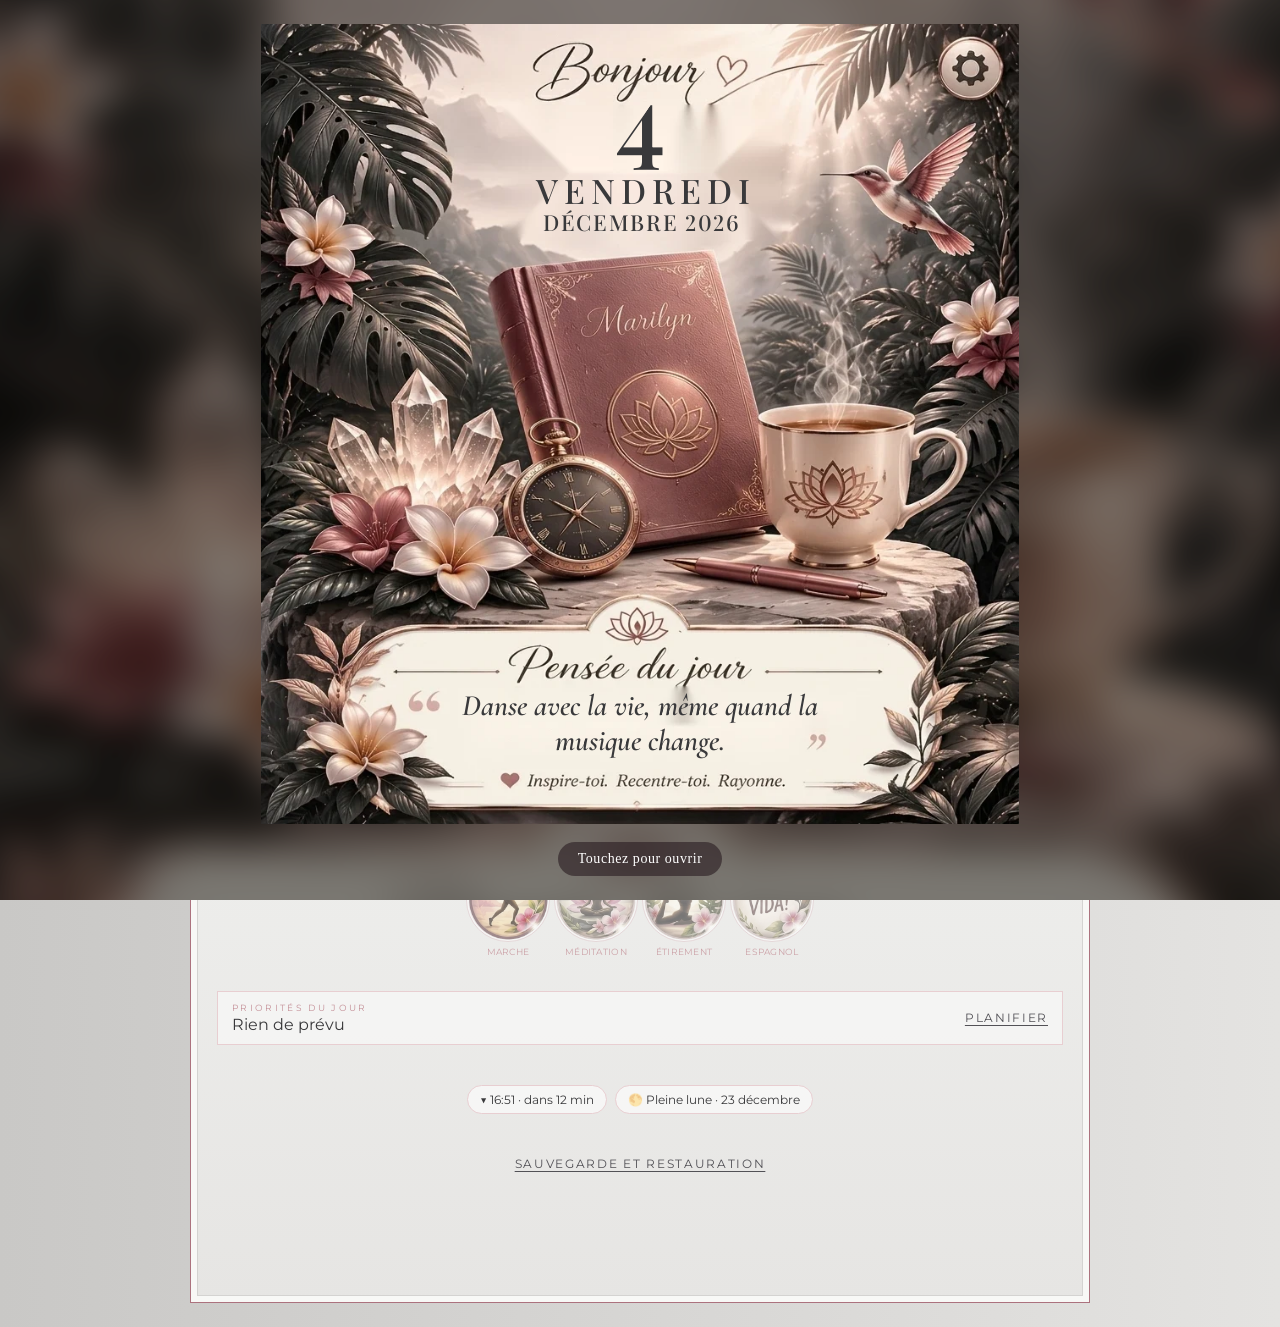
<file: index.html>
<!DOCTYPE html>
<html lang="fr">
<head>
<meta charset="utf-8">
<meta name="viewport" content="width=device-width, initial-scale=1, viewport-fit=cover">
<title>Mon agenda</title>
<link rel="manifest" href="manifest.webmanifest">
<meta name="theme-color" content="#f9f8f6">
<meta name="color-scheme" content="light">
<meta name="mobile-web-app-capable" content="yes">
<meta name="apple-mobile-web-app-capable" content="yes">
<meta name="apple-mobile-web-app-status-bar-style" content="default">
<meta name="apple-mobile-web-app-title" content="Mon agenda">
<link rel="icon" type="image/png" href="icon-192.png">
<link rel="apple-touch-icon" href="apple-touch-icon.png">
<link rel="stylesheet" href="https://fonts.googleapis.com/css2?family=Dancing+Script:wght@600&family=Caveat&display=swap">
<link rel="stylesheet" href="style.css">
<link rel="stylesheet" href="https://fonts.googleapis.com/css2?family=Lora:ital,wght@0,400;0,500;1,400&family=Montserrat:wght@400;500;600&display=swap">
<link rel="stylesheet" href="https://fonts.googleapis.com/css2?family=Patrick+Hand&display=swap">
<link rel="stylesheet" href="https://fonts.googleapis.com/css2?family=Nunito:wght@500;600;700&family=Space+Mono&display=swap">
<link rel="stylesheet" href="https://fonts.googleapis.com/css2?family=Playfair+Display:wght@500;600&family=Cormorant+Garamond:ital,wght@1,500;1,600&display=swap">
</head>
<body>
<header class="hd"><img src="img-header.webp" alt="Mon agenda"></header>
<nav id="tabs"></nav>
<main id="view"></main>
<div id="tmr"></div>
<div id="ovl"></div>
<script src="app-core1.js"></script>
<script src="app-core2.js"></script>
<script src="app-day.js"></script>
<script src="app-icons.js"></script>
<script src="app-week-home.js"></script>
<script src="app-day2.js"></script>
<script src="app-extras.js"></script>
<script src="app-vault.js"></script>
<script src="app-photos.js"></script>
<script src="app-photos-tab.js"></script>
<script src="app-day3.js"></script>
<script src="app-cover.js"></script>
<script>
/* PWA : hors ligne + stockage persistant */
if('serviceWorker' in navigator){
  window.addEventListener('load',function(){navigator.serviceWorker.register('sw.js').catch(function(){})});
}
try{if(navigator.storage&&navigator.storage.persist)navigator.storage.persist()}catch(e){}
</script>
<link rel="stylesheet" href="style-late.css">
</body>
</html>
</file>
<file: style.css>
:root{
  box-sizing:border-box;
  padding-top:env(safe-area-inset-top,0px);
  padding-bottom:env(safe-area-inset-bottom,0px);
  --bg:#f9f8f6; --card:#ffffff; --text:#39393b; --muted:#b5b3b4; --line:#d4d3d1; --tab:#f1f0ee; --tab-on:#39393b; --tab-on-text:#ffffff;
}
@media (prefers-color-scheme:dark){
  :root:not([data-theme="light"]){color-scheme:dark;--bg:#39393b;--card:#39393b;--text:#f1f0ee;--muted:#707072;--line:#39393b;--tab:#39393b;--tab-on:#f1f0ee;--tab-on-text:#39393b}
}
:root[data-theme="dark"]{color-scheme:dark;--bg:#39393b;--card:#39393b;--text:#f1f0ee;--muted:#707072;--line:#39393b;--tab:#39393b;--tab-on:#f1f0ee;--tab-on-text:#39393b}
html{scroll-padding-top:env(safe-area-inset-top,0px)}
*{box-sizing:border-box}
body{margin:0;background:var(--bg);color:var(--text);font-family:"Segoe UI",Helvetica,Arial,sans-serif}
nav{position:sticky;top:env(safe-area-inset-top,0px);z-index:5;display:flex;gap:8px;padding:10px 10px;background:var(--bg)}
nav button{flex:1;border:0;border-radius:999px;padding:10px 6px;font-size:15px;font-weight:600;background:var(--tab);color:var(--text);cursor:pointer}
nav button.on{background:var(--tab-on);color:var(--tab-on-text)}
main{padding:4px 8px 24px;max-width:900px;margin:0 auto}
h1{text-align:center;font-weight:400;font-size:34px;letter-spacing:2px;margin:8px 0 14px;font-family:Georgia,serif}
.grid{display:grid;grid-template-columns:repeat(3,1fr);gap:12px 8px}
@media (min-width:700px){.grid{gap:18px 16px}}
.m{background:var(--card);border-radius:6px;padding:4px}
.m h3{margin:2px 0 4px;text-align:center;font-weight:500;font-size:12px}
table{width:100%;border-collapse:collapse;table-layout:fixed}
th{font-size:8px;font-weight:600;padding:3px 0;color:#444}
td{border:1px solid var(--line);text-align:center;font-size:9px;height:19px;padding:0}
td.o{color:var(--muted)}
@media (min-width:700px){th{font-size:11px}td{font-size:13px;height:28px}.m h3{font-size:15px}}
.vb{display:grid;grid-template-columns:repeat(2,1fr);gap:10px}
.vb div{aspect-ratio:1;border:2px dashed var(--line);border-radius:12px;display:flex;align-items:center;justify-content:center;color:var(--muted);font-size:28px}
p.s{text-align:center;color:var(--muted);font-size:14px}
.m{cursor:pointer}
.back{border:0;background:none;color:var(--text);font-size:15px;padding:4px 2px;cursor:pointer}
.sc,.mt{font-family:'Dancing Script','Brush Script MT',cursive;font-weight:600}
.mt{font-size:44px;margin:0 0 8px;line-height:1.1}
.mt small{font-size:22px;font-family:Georgia,serif;font-weight:400;letter-spacing:2px}
.sc{font-size:28px;margin:0 0 4px}
.b{margin:18px 0}
.cal td{border:0;height:30px;font-size:14px}
.cal th{font-size:12px;padding:4px 0}
.cal button{border:0;background:none;color:var(--text);font:inherit;width:100%;height:28px;cursor:pointer}
.q{font-family:'Dancing Script','Brush Script MT',cursive;font-weight:600;font-size:34px;line-height:1.1;min-height:60px;outline:none;margin:14px 0;padding:6px;border-radius:8px}
.q:empty:before{content:'';}
.it{display:flex;align-items:center;gap:8px;padding:6px 0;border-bottom:1px solid var(--line);font-family:'Caveat','Segoe Print',cursive;font-size:20px}
.it span{flex:1}
.it.x span{text-decoration:line-through;color:var(--muted)}
.ck,.rm{border:0;background:none;color:var(--text);font-size:16px;cursor:pointer;padding:2px 6px}
.rm{color:var(--muted);font-size:13px}
.dd{border:1px solid var(--text);padding:0 6px;font-family:inherit;min-width:34px;text-align:center}
.ad{display:flex;gap:6px;margin-top:8px}
.ad input{flex:1;min-width:0;padding:8px;border:1px solid var(--line);border-radius:8px;background:var(--card);color:var(--text);font-size:14px}
.ad input.dn{flex:0 0 64px}
.ad button{border:0;border-radius:8px;padding:0 14px;background:var(--tab-on);color:var(--tab-on-text);font-size:18px;cursor:pointer}
:root{--pk:#e8ced1;--pk2:#f9f8f6;--ac:#c48f97}
@media (prefers-color-scheme:dark){:root:not([data-theme="light"]){--pk:#39393b;--pk2:#39393b;--ac:#d9b0b6}}
:root[data-theme="dark"]{--pk:#39393b;--pk2:#39393b;--ac:#d9b0b6}
.cal th:first-child,.cal td:first-child{width:38px}
.cal button.wk{color:var(--ac);font-size:20px}
.sub{text-align:center;margin:2px 0;font-size:14px;color:var(--muted)}
.wo{margin:12px 0 8px;font-weight:600;font-size:15px}
.dc{border:1px solid var(--line);border-radius:12px;overflow:hidden;margin-bottom:10px;background:var(--card)}
.dl{background:var(--pk);padding:6px 12px;font-size:14px;letter-spacing:1px;text-transform:uppercase}
.dcols{display:grid;grid-template-columns:1fr 1fr;gap:10px;padding:8px 10px}
.dc h5,.bx h4{margin:0 0 4px;font-size:11px;letter-spacing:1px;text-transform:uppercase;font-weight:600}
.bx{border:1px solid var(--line);border-radius:14px;padding:12px;margin:14px 0;background:var(--card)}
.bx h4{display:inline-block;background:var(--pk);padding:3px 10px;border-radius:4px;margin-bottom:8px}
.wl{display:flex;align-items:center;gap:6px;margin:5px 0}
.wi{flex:1;min-width:0;border:0;border-bottom:1px dotted var(--muted);background:none;color:var(--text);font:inherit;font-size:14px;padding:2px 0;outline:none}
.wc{flex:0 0 16px;width:16px;height:16px;border:1.5px solid var(--ac);background:none;padding:0;cursor:pointer}
.wc.ci{border-radius:50%}.wc.sq{border-radius:3px}
.wc.on{background:var(--ac)}
.hr{display:flex;align-items:center;gap:5px;margin:6px 0}
.hl{flex:0 0 16px;width:16px;text-align:center;font-size:11px}
textarea.wn{width:100%;min-height:140px;border:0;background:var(--pk2);border-radius:8px;padding:8px;color:var(--text);font:inherit;font-size:14px;outline:none;resize:vertical}
.nt{background:var(--pk2);border-radius:12px;padding:12px;margin:14px 0}
.nt ul{margin:6px 0 0;padding-left:18px;font-family:'Caveat','Segoe Print',cursive;font-size:20px}
.fin{text-align:center;font-family:'Dancing Script','Brush Script MT',cursive;font-size:24px;color:var(--ac)}
.cal td{position:relative}
.cal button{position:relative}
.dot{position:absolute;left:50%;bottom:1px;width:5px;height:5px;margin-left:-2.5px;border-radius:50%;background:var(--ac)}
.ti{width:100%;border:0;border-bottom:1px solid var(--line);background:none;color:var(--text);font-family:'Caveat','Segoe Print',cursive;font-size:26px;padding:6px 0;margin:10px 0;outline:none}
textarea.dtx{min-height:220px;font-size:16px}
.star{border:0;background:var(--pk);color:var(--text);border-radius:999px;padding:6px 14px;font-size:14px;cursor:pointer}
.ph{display:grid;grid-template-columns:repeat(2,1fr);gap:8px}
.pi{position:relative}
.pi img{width:100%;aspect-ratio:1;object-fit:cover;border-radius:10px;display:block}
.pi button{position:absolute;top:4px;right:4px;border:0;border-radius:50%;width:26px;height:26px;background:rgba(0,0,0,.55);color:#fff;cursor:pointer}
.ph .add{aspect-ratio:1;border:2px dashed var(--line);border-radius:10px;display:flex;align-items:center;justify-content:center;font-size:34px;color:var(--muted);cursor:pointer}
:root{--bg:#f3e7e7;--card:#f9f8f6;--text:#525156;--muted:#c48f97;--line:#e8ced1;--tab:#e8ced1;--tab-on:#895a64;--tab-on-text:#f9f8f6;--pk:#d9b0b6;--pk2:#f3e7e7;--ac:#ac727e;--hd:#895a64}
@media (prefers-color-scheme:dark){:root:not([data-theme="light"]){--bg:#39393b;--card:#39393b;--text:#f3e7e7;--muted:#ac727e;--line:#39393b;--tab:#39393b;--tab-on:#d9b0b6;--tab-on-text:#39393b;--pk:#525156;--pk2:#39393b;--ac:#d9b0b6;--hd:#d9b0b6}}
:root[data-theme="dark"]{--bg:#39393b;--card:#39393b;--text:#f3e7e7;--muted:#ac727e;--line:#39393b;--tab:#39393b;--tab-on:#d9b0b6;--tab-on-text:#39393b;--pk:#525156;--pk2:#39393b;--ac:#d9b0b6;--hd:#d9b0b6}
body{background:radial-gradient(circle at 8% 0%,rgba(217,176,182,.4),transparent 45%),radial-gradient(circle at 100% 100%,rgba(181,179,180,.35),transparent 40%),var(--bg);background-attachment:fixed}
.mt,.sc,h1{color:var(--hd)}
.cal th{color:var(--text)}
.back{color:var(--hd)}
.m,.dc,.bx{box-shadow:0 1px 4px rgba(137,90,100,.12)}
:root:not([data-theme="x"]),:root[data-theme="dark"]{color-scheme:light;--bg:#f3e7e7;--card:#f9f8f6;--text:#525156;--muted:#c48f97;--line:#e8ced1;--tab:#e8ced1;--tab-on:#895a64;--tab-on-text:#f9f8f6;--pk:#d9b0b6;--pk2:#f3e7e7;--ac:#ac727e;--hd:#895a64}
:root:not([data-theme="x"]),:root[data-theme="dark"]{--bg:#f3e7e7;--card:#f9f8f6;--pk:#e8ced1;--pk2:#f3e7e7;--tab:#e8ced1;--line:#e8ced1}
body{background:radial-gradient(circle at 8% 0%,rgba(217,176,182,.4),transparent 45%),radial-gradient(circle at 100% 100%,rgba(232,206,209,.4),transparent 45%),var(--bg);background-attachment:fixed}
.hd{text-align:center;padding:8px 0 0}
.hd img{height:130px;width:auto;max-width:70%;object-fit:contain}
.hd img{height:150px;border-radius:22px;box-shadow:0 2px 10px rgba(137,90,100,.22)}
.hd img{height:170px;border-radius:0;box-shadow:none;filter:drop-shadow(0 2px 6px rgba(137,90,100,.25))}
td.imp{background:var(--ac);color:#fff;font-weight:700}
.cal button.imp{background:var(--ac)!important;color:#fff!important;font-weight:700;border-radius:6px}
.bb{position:fixed;left:0;right:0;bottom:0;z-index:6;display:flex;gap:6px;background:var(--card);border-top:1px solid var(--line);padding:6px 8px calc(6px + env(safe-area-inset-bottom,0px))}
.bb button{flex:1;border:0;background:none;color:var(--muted);font:inherit;font-size:11px;display:flex;flex-direction:column;align-items:center;gap:2px;padding:4px;border-radius:12px;cursor:pointer}
.bb button span{font-size:22px;line-height:1.1}
.bb button.on{background:var(--pk);color:var(--hd);font-weight:600}
.wkp{padding-bottom:84px}
.fr{display:flex;align-items:center;gap:8px;padding:8px 10px}
.wi.dn2{flex:0 0 54px;text-align:center}
.sm{text-align:center;font-weight:600;color:var(--hd);margin:4px 0 10px}
.gof{display:block;width:100%;border:0;border-radius:14px;padding:12px;margin:8px 0 12px;background:var(--pk);color:var(--hd);font:inherit;font-weight:600;font-size:15px;cursor:pointer}
.ics{display:flex;gap:6px;padding:0 10px 10px}
.ic{flex:1;border:1.5px solid var(--line);background:none;color:var(--muted);border-radius:12px;padding:4px 2px;font:inherit;font-size:10px;display:flex;flex-direction:column;align-items:center;gap:1px;cursor:pointer}
.ic span{font-size:22px;line-height:1.2;filter:grayscale(1);opacity:.45}
.ic.on{background:var(--pk);border-color:var(--ac);color:var(--hd);font-weight:600}
.ic.on span{filter:none;opacity:1}
.gof{width:auto;margin:6px auto 14px;font-size:40px;line-height:1;padding:10px 26px;border-radius:999px;box-shadow:0 2px 8px rgba(137,90,100,.28)}
.stb{display:block;margin:4px auto 10px;border:0;border-radius:999px;padding:8px 18px;background:var(--pk);color:var(--hd);font:inherit;font-weight:600;font-size:14px;cursor:pointer}
.sh{display:flex;align-items:center;gap:8px}
.si{font-size:26px}
.sc2{margin-left:auto;color:var(--hd);font-weight:600}
.pb{height:10px;border-radius:6px;background:var(--pk2);margin:8px 0;overflow:hidden}
.pb div{height:100%;background:var(--ac)}
.sdw{display:flex;flex-wrap:wrap;gap:3px}
.sd{width:10px;height:10px;border-radius:50%;background:var(--line);display:inline-block}
.sd.on{background:var(--ac)}
.sg{margin:6px 0 0;font-size:12px;color:var(--muted)}
.ic{font-size:9px;padding:4px 1px;gap:0}
.ics{gap:4px}
:root:not([data-theme="x"]),:root[data-theme="dark"]{color-scheme:light;--bg:#f3e7e7;--card:#f9f8f6;--text:#39393b;--muted:#707072;--line:#d9b0b6;--tab:transparent;--tab-on:#525156;--tab-on-text:#ffffff;--pk:#e8ced1;--pk2:#f3e7e7;--ac:#895a64;--hd:#525156}
body{background:var(--bg);background-attachment:scroll;font-family:'Montserrat','Segoe UI',Arial,sans-serif}
main{width:calc(100% - 20px);margin:8px auto 24px;padding:18px 14px 28px;background:var(--card);border:1px solid #ac727e;box-shadow:inset 0 0 0 6px var(--card),inset 0 0 0 7px #c48f97}
nav{padding:12px 10px 4px;gap:8px}
nav button{border:1px solid #c48f97;border-radius:0;background:transparent;color:#525156;font-family:'Montserrat',sans-serif;font-size:11px;font-weight:500;letter-spacing:.12em;text-transform:uppercase;padding:12px 2px}
nav button.on{background:#525156;border-color:#525156;color:#fff}
h1,.mt{font-family:'Lora',Georgia,serif;font-weight:500;color:#39393b;letter-spacing:0}
h1{font-size:40px;margin:6px 0 0}
.mt small{font-family:'Lora',Georgia,serif;font-style:italic;color:#525156;letter-spacing:0}
.dv{display:flex;align-items:center;gap:12px;width:230px;max-width:80%;margin:10px auto 16px}
.dv::before,.dv::after{content:'';flex:1;height:1px;background:#ac727e}
.dv i{width:8px;height:8px;background:#ac727e;transform:rotate(45deg)}
.m,.dc,.bx{border-radius:0;box-shadow:none;border:1px solid #d9b0b6;background:var(--card)}
.m h3{font-family:'Lora',Georgia,serif;font-style:italic;font-weight:400;color:#525156;font-size:13px}
.sc,.q,.fin{font-family:'Lora',Georgia,serif;font-style:italic;font-weight:400;color:#525156}
.q{color:#39393b;font-size:24px}
.ti,.it,.nt ul{font-family:'Lora',Georgia,serif;font-size:15px}
.ti{font-size:22px}
.bx h4,.dc h5{font-family:'Montserrat',sans-serif;font-size:10px;letter-spacing:.2em;color:#525156;background:none;padding:0;text-transform:uppercase}
.dl{background:var(--pk);font-size:11px;letter-spacing:.16em;color:#39393b}
.back{font-size:11px;letter-spacing:.22em;text-transform:uppercase;color:#525156;font-weight:600}
.gof,.stb,.star,.ad button{background:#39393b;color:#fff;border-radius:0;letter-spacing:.18em;text-transform:uppercase;font-size:12px}
.gof{font-size:34px;padding:8px 30px;box-shadow:none}
.ic{border-radius:0;border-color:#d9b0b6}
.ic.on{background:var(--pk);border-color:#895a64;color:#525156}
.wc{border-color:#895a64}
.wc.on{background:#895a64}
.pb{background:var(--pk2);border-radius:0}
.ad input,textarea.wn{border-radius:0}
.sm{font-family:'Lora',Georgia,serif;font-style:italic}
:root:not([data-theme="x"]),:root[data-theme="dark"]{--bg:#f3e7e7;--card:#f9f8f6;--text:#39393b;--muted:#929093;--line:#d4d3d1;--tab-on:#39393b;--pk:#e8ced1;--pk2:#f3e7e7;--ac:#39393b;--hd:#39393b}
main{border-color:#707072;box-shadow:inset 0 0 0 6px var(--card),inset 0 0 0 7px #b5b3b4}
nav button{border-color:#929093;color:#39393b}
nav button.on{background:#39393b;border-color:#39393b;color:#fff}
.mt small{color:#707072}
.dv::before,.dv::after,.dv i{background:#707072}
.m,.dc,.bx{border-color:#d4d3d1}
.m h3,.bx h4,.dc h5{color:#525156}
.sc,.fin,.back{color:#39393b}
.q{color:#39393b}
.gof,.stb,.star,.ad button{background:#39393b}
.ic{border-color:#d4d3d1}
.ic.on{border-color:#39393b;color:#39393b}
.wc{border-color:#39393b}
.wc.on{background:#39393b}
.grid{grid-template-columns:repeat(2,1fr);gap:16px 10px}
td{font-size:13px;height:28px;font-weight:600;color:#39393b}
td.o{color:#b5b3b4;font-weight:400}
th{font-size:10px;font-weight:700;color:#39393b;padding:5px 0}
.m{padding:6px}
.m h3{font-size:16px;margin:2px 0 6px}
.cal td,.cal button{font-size:17px;font-weight:600}
.cal th{font-size:12px}
@media (min-width:700px){.grid{grid-template-columns:repeat(3,1fr)}td{font-size:15px;height:32px}th{font-size:12px}}
.vmb{display:flex;flex-wrap:wrap;gap:6px;justify-content:center;margin:0 0 14px}
.vmb button{border:1px solid #929093;background:transparent;color:#39393b;font:inherit;font-size:11px;letter-spacing:.1em;text-transform:uppercase;padding:7px 10px;cursor:pointer}
.vmb button.on{background:#39393b;color:#fff;border-color:#39393b}
.g2{grid-template-columns:repeat(2,1fr)!important}
.g3{grid-template-columns:repeat(3,1fr)!important;gap:12px 6px}
.g3 td{font-size:10px;height:20px;font-weight:500}
.g3 th{font-size:8px;padding:3px 0}
.g3 .m{padding:3px}
.g3 .m h3{font-size:12px}
.g1{grid-template-columns:1fr!important}
.g1 td{height:40px;font-size:18px}
.g1 th{font-size:12px}
.onec{display:flex;align-items:center;gap:8px}
.onec>button{border:0;background:#39393b;color:#fff;width:38px;height:64px;font-size:28px;cursor:pointer}
.onec td{height:46px;font-size:20px}
.rwrap{overflow-x:auto}
.rt{border-collapse:collapse}
.rt th{font-size:11px;min-width:26px;padding:4px 2px;font-weight:600}
.rt td{width:26px;min-width:26px;height:30px;font-size:11px;font-weight:500;border:1px solid var(--line);text-align:center}
.rt td.we{background:var(--pk)}
.rt td.e{border:0;background:none}
.rt th.rm1{position:sticky;left:0;font-size:12px;text-align:left;padding:4px 8px;cursor:pointer}
.vmb{display:none}
.g3{gap:14px 6px}
.g3 .m{padding:0;border:0;background:none}
.g3 .m h3{font-family:'Patrick Hand','Segoe Print',cursive;font-style:normal;font-weight:400;font-size:17px;color:#39393b;margin:0 0 4px}
.g3 th{font-family:'Patrick Hand','Segoe Print',cursive;font-size:12px;font-weight:400;color:#39393b;padding:3px 0}
.g3 td{font-family:'Patrick Hand','Segoe Print',cursive;font-size:13px;height:23px;font-weight:400;color:#39393b}
.g3 td.o{color:#b5b3b4}
.g3 td.imp{color:#fff}
.cal th,.cal td,.cal button{font-family:'Patrick Hand','Segoe Print',cursive}
.cal td,.cal button{font-weight:400;font-size:19px}
.vmb{display:flex}
.yv .g3 td,.yv .g3 th,.yv .g3 .m h3{font-family:var(--nf);font-weight:var(--nw,400)}
.yv .g3 td{font-size:var(--ns,13px)}
.vmb{display:none}
.g2 .m{border:0;background:none;padding:0}
.g2 .m h3{font-family:'Nunito',sans-serif;font-style:normal;font-weight:600;font-size:18px;color:#39393b;margin:0 0 6px}
.g2 th{font-family:'Nunito',sans-serif;font-size:12px;font-weight:700;color:#39393b}
.g2 td{font-family:'Nunito',sans-serif;font-size:15px;font-weight:600;height:29px;color:#39393b}
.g2 td.o{color:#b5b3b4;font-weight:500}
.g2 td.imp{color:#fff}
.cal th,.cal td,.cal button{font-family:'Nunito',sans-serif}
.cal td,.cal button{font-weight:600;font-size:17px}
td.imp,.g2 td.imp,.g3 td.imp,.rt td.imp{background:#d9b0b6;color:#39393b;font-weight:700}
.cal button.imp{background:#d9b0b6!important;color:#39393b!important;font-weight:700;border-radius:8px}
.cal button[style*="background"]{background:#e8ced1!important}
.gof{background:#e8ced1;color:#39393b}
.ytb{display:flex;gap:5px;margin:0 0 14px}
.ytb button{flex:1;border:1px solid #d4d3d1;background:var(--card);color:#525156;font:inherit;font-size:9px;display:flex;flex-direction:column;align-items:center;padding:6px 1px;cursor:pointer}
.ytb span{font-size:22px;line-height:1.2}
.yr{display:flex;align-items:center;gap:10px;margin:10px 0}
.yr b{width:38px;font-size:13px}
.yr .pb{flex:1;margin:0}
.yr .pb div{background:#d9b0b6}
.yr span{width:44px;text-align:right;font-size:13px}
main{position:relative}
.ytb{display:none}
.gof,.cartc{display:flex;align-items:center;justify-content:center;width:38px;height:38px;padding:0;background:var(--card);color:#39393b;border:1px solid #b5b3b4;border-radius:50%;box-shadow:none;cursor:pointer;font-size:inherit}
.gof{margin:0 0 8px auto}
.cartc{position:absolute;top:14px;right:14px;z-index:2}
.stabs{display:flex;gap:8px;margin:0 0 14px}
.stabs button{flex:1;border:1px solid #d4d3d1;background:var(--card);color:#525156;font:inherit;font-size:11px;letter-spacing:.1em;text-transform:uppercase;display:flex;flex-direction:column;align-items:center;gap:2px;padding:10px 2px;cursor:pointer}
.stabs span{font-size:30px;line-height:1.1}
.stabs button.on{background:#e8ced1;border-color:#d9b0b6;color:#39393b;font-weight:600}
.bxh{display:flex;align-items:center;justify-content:space-between;margin-bottom:8px}
.bxh h4{margin:0}
.ideab{width:32px;height:32px;border-radius:50%;border:1px solid #b5b3b4;background:var(--card);color:#39393b;display:flex;align-items:center;justify-content:center;cursor:pointer;padding:0}
.ideab.on{background:#e8ced1;border-color:#d9b0b6}
.ideas{background:var(--pk2);border:1px solid #e8ced1;padding:8px 10px;margin:0 0 12px;max-height:240px;overflow-y:auto}
.idea{cursor:pointer}
.addm{color:#ac727e;font-size:22px;padding:0 6px;font-weight:400}
nav button{letter-spacing:.08em}
.tbar{display:flex;justify-content:flex-end;gap:8px;margin:0 0 8px}
.tbar .gof{margin:0}
.lft{text-align:left;margin:0 0 4px;font-size:12px}
.dsel{display:flex;gap:4px;margin:0 0 10px;overflow-x:auto}
.dsel button{flex:1;min-width:38px;border:1px solid #d4d3d1;background:var(--card);color:#525156;font:inherit;font-size:14px;padding:4px 2px;cursor:pointer;display:flex;flex-direction:column;align-items:center;justify-content:center}
.dsel button small{font-size:9px;letter-spacing:.08em;text-transform:uppercase}
.dsel button:first-child{font-size:11px;min-width:62px;letter-spacing:.06em;text-transform:uppercase}
.dsel button.on{background:#e8ced1;border-color:#d9b0b6;color:#39393b;font-weight:700}
.ih{display:flex;justify-content:space-between;align-items:center;font-size:12px;color:#525156}
.ih button{border:0;background:none;color:#895a64;text-decoration:underline;font:inherit;cursor:pointer}
.chips{display:flex;flex-wrap:wrap;gap:6px;margin:8px 0 10px}
.chip{display:inline-flex;align-items:center;gap:6px;border:1px solid #d9b0b6;background:var(--card);color:#39393b;padding:7px 12px;border-radius:999px;font-size:14px;cursor:pointer}
.chip b{background:#d9b0b6;color:#39393b;border-radius:999px;font-size:11px;padding:1px 7px}
.chip i{font-style:normal;color:#929093}
.mg{margin-top:8px}
.mgl{font-size:10px;letter-spacing:.2em;text-transform:uppercase;color:#895a64;margin:8px 0 2px}
.tmo{position:fixed;left:0;right:0;top:0;bottom:0;background:rgba(57,57,59,.45);z-index:20;display:flex;align-items:flex-end;justify-content:center}
.tmc{background:var(--card);width:100%;max-width:520px;padding:16px 18px calc(18px + env(safe-area-inset-bottom,0px));border-top:1px solid #b5b3b4}
.tmx{display:flex;justify-content:space-between;align-items:center;font-size:12px;letter-spacing:.2em;text-transform:uppercase;color:#525156}
.tmx button{border:0;background:none;font-size:18px;cursor:pointer;color:#39393b}
.tmt{font-family:'Nunito',sans-serif;font-size:68px;font-weight:600;text-align:center;margin:10px 0 6px;color:#39393b}
.tmbar{height:6px;background:var(--pk2);margin-bottom:14px}
.tmbar div{height:100%;background:#d9b0b6}
.tmp{display:flex;gap:6px;flex-wrap:wrap;justify-content:center;margin-bottom:10px}
.tmp button{border:1px solid #d4d3d1;background:var(--card);color:#39393b;padding:7px 10px;font:inherit;font-size:13px;cursor:pointer}
.tmp button.on{background:#e8ced1;border-color:#d9b0b6;font-weight:700}
.tmc input[type=range]{width:100%;accent-color:#d9b0b6;margin:4px 0 12px}
.tma{display:flex;gap:8px}
.tma button{flex:1;padding:12px;border:1px solid #39393b;background:var(--card);color:#39393b;font:inherit;font-size:12px;letter-spacing:.18em;text-transform:uppercase;cursor:pointer}
.tma button.go{background:#39393b;color:#fff}
.tmd{text-align:center;color:#895a64;margin:0 0 10px;font-weight:600}
.tmpill{position:fixed;right:14px;bottom:calc(14px + env(safe-area-inset-bottom,0px));z-index:15;display:flex;align-items:center;gap:6px;border:1px solid #b5b3b4;background:var(--card);color:#39393b;border-radius:999px;padding:8px 14px;font:inherit;font-size:15px;box-shadow:0 2px 8px rgba(0,0,0,.15);cursor:pointer}
.tbar{justify-content:space-between}
.tmp button{min-width:56px}
.ddb{display:flex;align-items:center;gap:6px;border:1px solid #b5b3b4;background:var(--card);color:#39393b;padding:6px 12px;border-radius:999px;font:inherit;font-size:13px;cursor:pointer}
.ddb.on{background:#e8ced1;border-color:#d9b0b6}
.ddb small{font-size:11px}
.ddm{border:1px solid #d9b0b6;background:var(--card);margin:0 0 12px;box-shadow:0 4px 12px rgba(0,0,0,.08);padding:6px 10px;max-height:260px;overflow-y:auto}
.ddi{display:flex;justify-content:space-between;align-items:center;padding:11px 4px;border-bottom:1px solid var(--line);cursor:pointer;font-size:15px}
.ddi:active{background:#e8ced1}
.ddi i{font-style:normal;color:#929093;padding:0 6px}
td.imp.k-cake,.g2 td.imp.k-cake,.g3 td.imp.k-cake,.cal button.imp.k-cake{background:#e8ced1!important;color:#39393b!important}
td.imp.k-drink,.g2 td.imp.k-drink,.g3 td.imp.k-drink,.cal button.imp.k-drink{background:#e8ced1!important;color:#39393b!important}
td.imp.k-other,.g2 td.imp.k-other,.g3 td.imp.k-other,.cal button.imp.k-other{background:linear-gradient(160deg,#39393b 0%,#525156 55%,#707072 100%)!important;color:#fff!important}
.dd.kk.k-cake{background:#e8ced1;border-color:#e8ced1;color:#39393b}
.dd.kk.k-drink{background:#e8ced1;border-color:#e8ced1;color:#39393b}
.dd.kk.k-other{background:linear-gradient(160deg,#39393b,#707072);border-color:#39393b;color:#fff}
.kt{display:flex;gap:6px;margin:10px 0 0}
.kt button{border:1px solid #d4d3d1;background:var(--card);color:#39393b;padding:6px 14px;font:inherit;font-size:20px;cursor:pointer}
.kt button[data-k=other]{font-size:13px;letter-spacing:.1em;text-transform:uppercase}
.kt button.on{border-color:#39393b;box-shadow:inset 0 0 0 1px #39393b}
.kt button[data-k=cake].on{background:#e8ced1}
.kt button[data-k=drink].on{background:#e8ced1}
.kt button[data-k=other].on{background:linear-gradient(160deg,#39393b,#707072);color:#fff}
.ksel{flex:1;min-width:0;padding:8px;border:1px solid var(--line);border-radius:0;background:var(--card);color:var(--text);font:inherit;font-size:15px}
main{border-color:var(--ac);box-shadow:inset 0 0 0 6px var(--card),inset 0 0 0 7px var(--line)}
nav button{border-color:var(--ac);color:var(--hd)}
nav button.on{background:var(--dk);border-color:var(--dk);color:var(--bg)}
h1,.mt,.g2 .m h3,.g3 .m h3,.q{color:var(--text)}
.mt small,.back,.sc,.fin{color:var(--hd)}
.bx h4,.dc h5,.m h3{color:var(--hd)}
.dv::before,.dv::after,.dv i{background:var(--ac)}
td,.g2 td,.g3 td{color:var(--text)}
td.o,.g2 td.o,.g3 td.o{color:var(--muted)}
th,.g2 th,.g3 th,.cal th{color:var(--text)}
.m,.dc,.bx{border-color:var(--line)}
.gof,.stb,.star,.ad button,.tma button.go{background:var(--dk);color:var(--bg)}
.gof,.cartc{background:var(--card);color:var(--dk);border-color:var(--ac)}
.stabs button.on,.ic.on,.ddb.on,.ideab.on,.tmp button.on,.dsel button.on{background:var(--hl);border-color:var(--hlb);color:var(--text)}
.cal button[style*="background"]{background:var(--hl)!important}
.pb div,.yr .pb div,.tmbar div{background:var(--hlb)}
.chip,.ddm,.ideas{border-color:var(--hlb)}
td.imp.k-cake,.g2 td.imp.k-cake,.g3 td.imp.k-cake,.cal button.imp.k-cake{background:var(--cakeb)!important;color:var(--cakec)!important}
td.imp.k-drink,.g2 td.imp.k-drink,.g3 td.imp.k-drink,.cal button.imp.k-drink{background:var(--drinkb)!important;color:var(--drinkc)!important}
td.imp.k-other,.g2 td.imp.k-other,.g3 td.imp.k-other,.cal button.imp.k-other{background:var(--othb)!important;color:var(--othc)!important}
.dd.kk.k-cake{background:var(--cakeb);border-color:var(--cakeb);color:var(--cakec)}
.dd.kk.k-drink{background:var(--drinkb);border-color:var(--drinkb);color:var(--drinkc)}
.dd.kk.k-other{background:var(--othb);border-color:var(--dk);color:var(--othc)}
.thb{display:flex;flex-wrap:wrap;gap:6px;justify-content:center;margin:0 0 14px}
.thb button{display:flex;align-items:center;gap:4px;border:1px solid var(--line);background:var(--card);color:var(--text);font:inherit;font-size:12px;padding:6px 10px;cursor:pointer}
.thb button.on{border-color:var(--dk);box-shadow:inset 0 0 0 1px var(--dk)}
.thb i{width:11px;height:11px;border-radius:50%;border:1px solid rgba(0,0,0,.15);display:inline-block}
.tg{display:flex;gap:8px}
.wk7{gap:6px;margin-top:6px}
.d7{width:28px;height:28px;border-radius:50%;border:1px solid var(--line);display:inline-flex;align-items:center;justify-content:center;font-size:12px;color:var(--muted)}
.d7.on{background:var(--hlb);border-color:var(--hlb);color:var(--card)}
.cartc svg{display:block}
.itb{display:flex;justify-content:flex-end;gap:8px;margin:-4px 0 6px}
.itb .gof{margin:0;width:36px;height:36px}
.nc{max-height:82vh;overflow-y:auto}
.nn{position:relative;margin:10px 0}
.nn textarea{width:100%;min-height:96px;border:1px solid var(--line);background:var(--card);color:var(--text);font:inherit;font-size:15px;padding:10px 30px 10px 12px;resize:vertical;outline:none;border-radius:0}
.nn .rm{position:absolute;top:6px;right:6px}
.addn{width:100%;padding:12px;border:1px solid var(--dk);background:var(--dk);color:var(--bg);font:inherit;font-size:12px;letter-spacing:.18em;text-transform:uppercase;cursor:pointer;margin-top:6px}
.cdisp{text-align:right;padding:8px 4px;border-bottom:1px solid var(--line);margin:8px 0 12px}
.cexp{font-size:13px;color:var(--muted);min-height:18px}
.cval{font-family:'Nunito',sans-serif;font-size:44px;font-weight:600;overflow:hidden;text-overflow:ellipsis;color:var(--text)}
.ckp{display:grid;grid-template-columns:repeat(4,1fr);gap:8px}
.ckp button{padding:14px 0;font:inherit;font-size:20px;border:1px solid var(--line);background:var(--card);color:var(--text);cursor:pointer;border-radius:0}
.ckp button:active{background:var(--hl)}
.ckp button.op{background:var(--hl);border-color:var(--hlb)}
.ckp button.eq{background:var(--dk);color:var(--bg);border-color:var(--dk)}
:root{--bchb:#d4d3d1;--bchc:#39393b}
td.bch,.g2 td.bch,.g3 td.bch,.cal button.bch{background:var(--bchb)!important;color:var(--bchc)!important}
.cal button.bch{border-radius:8px}
.gof.wv{color:#707072;border-color:#d4d3d1}
.itb{justify-content:space-between}
.bform{display:flex;flex-direction:column;gap:8px;margin:10px 0}
.bform label{font-size:12px;letter-spacing:.1em;text-transform:uppercase;color:var(--muted);display:flex;flex-direction:column;gap:4px}
.bform input{padding:10px;border:1px solid var(--line);background:var(--card);color:var(--text);font:inherit;font-size:15px;border-radius:0}
.bst{margin:8px 0}
td.bch.imp,.g2 td.bch.imp,.g3 td.bch.imp,.cal button.bch.imp{box-shadow:inset 0 0 0 2px #929093,inset 0 -6px 0 #929093}
.tnav{display:flex;gap:8px;align-items:center;margin:10px 0 4px}
.tnav button{width:40px;height:40px;border:1px solid var(--line);background:var(--card);color:var(--text);font-size:22px;cursor:pointer;border-radius:0}
.tnav input{flex:1;min-width:0;padding:9px;border:1px solid var(--line);background:var(--card);color:var(--text);font:inherit;font-size:15px;text-align:center;border-radius:0}
.tcard{border:1px solid var(--line);margin:8px 0 12px}
.trow{display:flex;align-items:center;gap:10px;padding:10px 12px;border-bottom:1px solid var(--line)}
.trow:last-child{border-bottom:0}
.trow span{flex:1;font-size:13px;letter-spacing:.08em;text-transform:uppercase}
.trow b{font-family:'Nunito',sans-serif;font-size:22px}
.trow i{font-style:normal;color:var(--muted);width:58px;text-align:right}
.trow.hi{background:var(--bchb);color:var(--bchc)}
.trow.hi i{color:var(--bchc)}
.trow7{display:flex;justify-content:space-between;gap:8px;padding:9px 2px;border-bottom:1px solid var(--line);font-size:13px;cursor:pointer}
.trow7 b{width:58px}
.trow7 span{color:var(--muted)}
a.tl{display:block;text-align:center;text-decoration:none;box-sizing:border-box}
.grid td{position:relative}
.fm{position:absolute;top:1px;right:2px;font-size:9px;font-style:normal;line-height:1;pointer-events:none}
td.multi,.g2 td.multi,.g3 td.multi,.cal button.multi{background:var(--mbg)!important;color:#39393b!important}
.multi .dn{display:inline-block;min-width:22px;height:22px;line-height:22px;border-radius:50%;background:rgba(255,255,255,.9);color:#39393b;font-weight:700}
.postit{position:relative;margin:20px 6px 20px;padding:24px 18px 14px;background:linear-gradient(180deg,rgba(255,255,255,.4),rgba(255,255,255,0) 45%),var(--hl);box-shadow:0 10px 14px -9px rgba(57,57,59,.4),0 1px 2px rgba(57,57,59,.15);transform:rotate(-.7deg);border-radius:2px 2px 8px 2px}
.postit::after{content:'';position:absolute;right:0;bottom:0;width:28px;height:28px;background:linear-gradient(135deg,transparent 50%,rgba(57,57,59,.1) 50%);border-radius:0 0 8px 0}
.postit .tape{position:absolute;top:-11px;left:50%;width:86px;height:22px;margin-left:-43px;background:rgba(255,255,255,.6);border:1px solid rgba(57,57,59,.06);transform:rotate(-2deg);box-shadow:0 1px 2px rgba(57,57,59,.1)}
.postit h3{margin:0 0 6px;font-family:'Lora',Georgia,serif;font-style:italic;font-weight:400;font-size:22px;color:var(--hd)}
.postit .wi{border-bottom:1px solid rgba(57,57,59,.25);font-family:'Lora',Georgia,serif;font-size:16px}
.itb .gof{width:34px;height:34px}
.itb .tg{gap:6px}
.btc{text-align:center;margin:12px 0 4px}
.bp{font-family:'Nunito',sans-serif;font-size:48px;font-weight:600;color:var(--text)}
.bc{font-size:14px;margin-top:2px}
.bc.up{color:#707072}
.bc.dn{color:#895a64}
.bsp{margin:12px 0}
.bhl{display:flex;justify-content:space-between;font-size:12px;letter-spacing:.08em;text-transform:uppercase;color:var(--muted)}
.bhl b{display:block;font-size:17px;letter-spacing:0;text-transform:none;color:var(--text);font-weight:600;margin-top:2px}
.itb .gof,.itb .tg{flex-shrink:0}
.itb .gof{width:32px;height:32px}
.vbp{position:relative;padding:4px 0 10px}
.vbp::before{content:'';position:absolute;top:-18px;bottom:-10px;left:-14px;right:-14px;z-index:0;pointer-events:none;background:radial-gradient(circle at 12% 6%,rgba(232,206,209,.5),transparent 38%),radial-gradient(circle at 96% 28%,rgba(232,206,209,.55),transparent 40%),radial-gradient(circle at 10% 78%,rgba(212,211,209,.4),transparent 42%),radial-gradient(circle at 90% 94%,rgba(232,206,209,.4),transparent 36%)}
.vbp>*{position:relative;z-index:1}
.vbh{text-align:center;padding-top:10px}
.vbk{font-size:11px;letter-spacing:.38em;text-transform:uppercase;color:var(--ac)}
h1.vbt{font-family:'Lora',Georgia,serif;font-style:italic;font-weight:400;font-size:48px;margin:8px 0 0;line-height:1.05;background:linear-gradient(90deg,var(--hd),var(--ac),var(--hd));-webkit-background-clip:text;background-clip:text;color:transparent}
.vbm{font-family:'Lora',Georgia,serif;font-style:italic;font-size:24px;text-align:center;line-height:1.4;padding:16px 14px;margin:4px 10px 22px;color:var(--text);outline:none;border-top:1px solid var(--ac);border-bottom:1px solid var(--ac)}
.vbm:empty::before{content:attr(data-ph);color:var(--muted)}
.vbg{display:grid;grid-template-columns:1fr 1fr;gap:24px 16px;padding:10px 4px 18px;align-items:start}
.pol{position:relative;background:#fff;padding:8px 8px 6px;box-shadow:0 12px 18px -10px rgba(57,57,59,.5),0 1px 3px rgba(57,57,59,.15);transform:rotate(var(--r,0deg));margin:0;animation:rise .7s both;animation-delay:var(--d,0ms);transition:transform .25s}
.pol:active{transform:rotate(0deg) scale(1.03);z-index:3}
.pol img{display:block;width:100%;object-fit:cover;aspect-ratio:4/5}
.pol:nth-child(3n+1) img{aspect-ratio:3/4}
.pol:nth-child(3n+2) img{aspect-ratio:1/1}
.tp{position:absolute;top:-9px;left:50%;width:58px;height:17px;margin-left:-29px;background:rgba(232,206,209,.75);transform:rotate(-3deg);box-shadow:0 1px 2px rgba(0,0,0,.12)}
.cap{width:100%;border:0;background:none;text-align:center;font-family:'Caveat','Lora',cursive;font-size:19px;color:#525156;padding:6px 2px 2px;outline:none}
.vx{position:absolute;top:3px;right:3px;width:24px;height:24px;border:0;border-radius:50%;background:rgba(255,255,255,.88);color:#525156;font-size:11px;cursor:pointer}
.pol.add{background:transparent;box-shadow:none;border:2px dashed var(--ac);display:flex;flex-direction:column;align-items:center;justify-content:center;min-height:190px;color:var(--ac);cursor:pointer;text-align:center}
.pol.add span{font-size:46px;font-weight:200;line-height:1}
.pol.add small{font-size:11px;letter-spacing:.2em;text-transform:uppercase;margin-top:6px}
@keyframes rise{from{opacity:0;transform:translateY(18px) rotate(var(--r,0deg))}to{opacity:1;transform:rotate(var(--r,0deg))}}
@media (prefers-reduced-motion:reduce){.pol{animation:none}}
.vbs{margin:26px 4px 8px;text-align:center}
.vbs h3{font-family:'Lora',Georgia,serif;font-style:italic;font-weight:400;font-size:27px;color:var(--hd);margin:0 0 12px}
.orn{position:relative;height:14px;margin:0 auto 10px;width:150px;background:linear-gradient(var(--ac),var(--ac)) left center/58px 1px no-repeat,linear-gradient(var(--ac),var(--ac)) right center/58px 1px no-repeat}
.orn::after{content:'';position:absolute;left:50%;top:50%;width:7px;height:7px;margin:-3.5px 0 0 -3.5px;background:var(--ac);transform:rotate(45deg)}
.vbtx{display:block;width:100%;min-height:210px;border:0;border-radius:2px;padding:14px 20px 16px;font-family:'Lora',Georgia,serif;font-size:17px;line-height:30px;color:var(--text);text-align:left;outline:none;resize:vertical;background:repeating-linear-gradient(transparent 0 29px,rgba(196,143,151,.3) 29px 30px) local,var(--card);box-shadow:0 10px 18px -12px rgba(57,57,59,.45),inset 0 0 0 1px var(--line)}
.wds{display:flex;flex-wrap:wrap;gap:8px;justify-content:center;margin-bottom:12px}
.wd{font-family:'Lora',Georgia,serif;font-style:italic;font-size:18px;padding:6px 16px;border:1px solid var(--ac);border-radius:999px;color:var(--hd);background:rgba(255,255,255,.6)}
.wd i{font-style:normal;font-size:10px;margin-left:9px;color:var(--muted);cursor:pointer}
td.bch:not(.imp),.g2 td.bch:not(.imp),.g3 td.bch:not(.imp),.cal button.bch:not(.imp){background:none!important;color:inherit!important}
td.bch.imp,.g2 td.bch.imp,.g3 td.bch.imp,.cal button.bch.imp{box-shadow:none}
[data-bm=dot] td.bch::after,[data-bm=dot] .cal button.bch::after,.pv.dot::after{content:'';position:absolute;top:3px;right:4px;width:6px;height:6px;border-radius:50%;background:#929093}
[data-bm=wave] td.bch::after,[data-bm=wave] .cal button.bch::after,.pv.wave::after{content:'';position:absolute;left:14%;right:14%;bottom:2px;height:5px;background:url("data:image/svg+xml,%3Csvg xmlns='http://www.w3.org/2000/svg' width='12' height='5' viewBox='0 0 12 5'%3E%3Cpath d='M0 3Q3 0 6 3T12 3' fill='none' stroke='%23929093' stroke-width='1.3'/%3E%3C/svg%3E") repeat-x center/12px 5px}
[data-bm=line] td.bch::after,[data-bm=line] .cal button.bch::after,.pv.line::after{content:'';position:absolute;left:20%;right:20%;bottom:3px;height:2px;border-radius:2px;background:#929093}
.bmb{display:flex;gap:8px;margin:4px 0 10px}
.bmb button{flex:1;border:1px solid var(--line);background:var(--card);color:var(--text);padding:8px 4px;display:flex;flex-direction:column;align-items:center;gap:6px;font:inherit;font-size:12px;cursor:pointer}
.bmb button.on{border-color:var(--dk);box-shadow:inset 0 0 0 1px var(--dk)}
.pv{position:relative;display:inline-block;width:38px;height:30px;line-height:30px;text-align:center;border:1px solid var(--line);font-size:14px}
.ibw{margin:-2px 0 4px}
.ibw .ib{border:0;background:none;cursor:pointer;padding:0;color:var(--c);display:flex;flex-direction:column;align-items:center;gap:3px;font:inherit}
.ibw .ii{width:34px;height:34px;border-radius:50%;display:flex;align-items:center;justify-content:center;background:radial-gradient(circle at 30% 25%,#fff,var(--c1));border:1px solid var(--c2);box-shadow:0 3px 7px -3px var(--c2)}
.ibw em{display:none;font-style:normal;font-size:10px;letter-spacing:.1em;text-transform:uppercase;color:var(--text)}
.ibw.bar{display:flex;justify-content:space-between;gap:2px;padding:7px 8px;border:1px solid var(--line);border-radius:999px;background:linear-gradient(180deg,var(--card),var(--bg))}
.ibw.grid{display:grid;grid-template-columns:repeat(4,1fr);gap:10px 8px}
.ibw.grid .ib{padding:10px 2px 8px;border-radius:14px;background:linear-gradient(160deg,#fff,var(--c1));border:1px solid var(--c2);box-shadow:0 8px 14px -10px var(--c2)}
.ibw.grid .ii{width:36px;height:36px;background:none;border:0;box-shadow:none}
.ibw.grid em{display:block}
.ibw.dock{position:fixed;left:50%;transform:translateX(-50%);bottom:calc(12px + env(safe-area-inset-bottom,0px));z-index:12;display:flex;gap:4px;padding:8px 10px;border-radius:24px;background:rgba(255,255,255,.86);border:1px solid var(--line);box-shadow:0 12px 26px -8px rgba(57,57,59,.5);margin:0;max-width:calc(100% - 16px)}
.ilsw{display:flex;justify-content:center;gap:8px;margin:8px 0 10px}
.ilsw button{border:0;border-bottom:1px solid transparent;background:none;font:inherit;font-size:11px;letter-spacing:.14em;text-transform:uppercase;color:var(--muted);cursor:pointer;padding:3px 6px}
.ilsw button.on{color:var(--hd);border-bottom-color:var(--ac)}
main{padding-bottom:92px}
.seg{display:flex;margin:4px 0 8px}
.seg button{flex:1;padding:10px 4px;border:1px solid var(--line);background:var(--card);color:var(--text);font:inherit;font-size:13px;cursor:pointer;border-radius:0}
.seg button.on{background:var(--dk);color:var(--bg);border-color:var(--dk)}
.chm{min-height:20px;font-size:13px;color:#707072;margin:2px 0 6px;text-align:center}
.ibw.topr{position:absolute;top:14px;right:14px;z-index:3;display:flex;gap:8px;margin:0}
.ibw.topr .ii{width:36px;height:36px}
.ibw.dock{gap:6px;padding:9px 12px}
.ibw.dock .ii{width:44px;height:44px}
.ibw.dock .ii svg{width:24px;height:24px}
.ilsw{display:none}
nav button{font-size:10.5px;letter-spacing:.06em;padding:12px 2px}
.hmh{text-align:center;padding-top:6px}
h1.hmt{font-family:'Lora',Georgia,serif;font-weight:400;font-size:46px;margin:6px 0 2px;text-transform:capitalize;color:var(--text);letter-spacing:0}
.hms{letter-spacing:.24em;text-transform:uppercase;font-size:12px;color:var(--muted)}
.hmb{text-align:center;padding:9px 10px;border:1px solid #d4d3d1;background:#f1f0ee;color:#39393b;margin:12px 0;letter-spacing:.12em;text-transform:uppercase;font-size:12px}
.hmb.bk{background:var(--pk);border-color:var(--hlb);color:var(--text);text-transform:none;letter-spacing:0;font-size:14px}
.lk{border:0;background:none;color:var(--hd);font:inherit;font-size:12px;letter-spacing:.14em;text-transform:uppercase;cursor:pointer;padding:8px 0 0;text-decoration:underline;text-underline-offset:3px}
.hmb .lk{padding:0 0 0 6px}
.hmm{text-align:center;font-family:'Lora',Georgia,serif;font-style:italic;font-size:17px;color:var(--hd);margin:14px 0}
.hmf{text-align:center;margin:18px 0 4px}
.tdc{display:flex;flex-wrap:wrap;gap:8px}
.tdc span{padding:6px 12px;border:1px solid var(--line);font-size:14px}
.tdc span.nx{background:var(--bchb);color:var(--bchc);border-color:var(--bchb);font-weight:700}
.addn.alt{display:block;text-align:center;box-sizing:border-box;background:var(--card);color:var(--dk);cursor:pointer}
.bkm{min-height:20px;font-size:13px;color:#707072;margin:8px 0 0;text-align:center}
.hero{position:relative;overflow:hidden;margin:4px 0 16px;padding:22px 20px 18px;color:#fff;background:linear-gradient(135deg,#ac727e 0%,#d9b0b6 50%,#e8ced1 100%);box-shadow:0 20px 30px -18px rgba(137,90,100,.7)}
.hero::before{content:'';position:absolute;right:-50px;top:-60px;width:200px;height:200px;border-radius:50%;background:rgba(255,255,255,.18)}
.hero::after{content:'';position:absolute;left:-46px;bottom:-80px;width:180px;height:180px;border-radius:50%;background:rgba(255,255,255,.13)}
.hero>*{position:relative;z-index:1}
.hg{font-size:11px;letter-spacing:.38em;text-transform:uppercase}
.hn{font-family:'Lora',Georgia,serif;font-style:italic;font-size:124px;line-height:.95;margin:4px 0 0;text-shadow:0 6px 18px rgba(82,81,86,.3)}
.hd2{font-size:24px;letter-spacing:.16em;text-transform:uppercase;font-weight:700;margin-top:-4px}
.hm2{font-size:12px;letter-spacing:.32em;text-transform:uppercase;margin-top:6px}
.hch{display:flex;flex-wrap:wrap;gap:8px;margin-top:14px}
.hch span{padding:6px 12px;border-radius:999px;background:rgba(255,255,255,.26);border:1px solid rgba(255,255,255,.45);font-size:12px;letter-spacing:.08em}
.pc{background:var(--card);padding:16px;margin:16px 0;border-left:5px solid #c48f97;box-shadow:0 16px 26px -18px rgba(57,57,59,.55)}
.pch{display:flex;align-items:center;justify-content:space-between;margin-bottom:6px}
.pc h3{font-family:'Lora',Georgia,serif;font-style:italic;font-weight:400;font-size:27px;margin:0;color:var(--text)}
.pi{display:flex;align-items:center;gap:14px;padding:12px 0;border-bottom:1px solid var(--line);font-size:18px}
.pi.dn span{text-decoration:line-through;color:var(--muted)}
.pk{flex:0 0 30px;width:30px;height:30px;border-radius:50%;border:2px solid #c48f97;background:none;color:#fff;font-size:15px;cursor:pointer;padding:0}
.pk.on{background:#c48f97}
.qc{text-align:center;font-family:'Lora',Georgia,serif;font-style:italic;font-size:23px;line-height:1.35;padding:20px 14px;margin:16px 4px;color:var(--hd);border-top:1px solid #c48f97;border-bottom:1px solid #c48f97;cursor:pointer}
.qc span{font-size:34px;color:#c48f97;line-height:0;vertical-align:-8px;margin:0 4px}
.tc{position:relative;overflow:hidden;color:#fff;padding:16px 18px 40px;margin:16px 0;background:linear-gradient(160deg,#707072,#929093 62%,#b5b3b4);box-shadow:0 18px 28px -18px rgba(82,81,86,.7)}
.tc::after{content:'';position:absolute;left:0;right:0;bottom:-1px;height:26px;opacity:.4;background:url("data:image/svg+xml,%3Csvg xmlns='http://www.w3.org/2000/svg' width='48' height='14' viewBox='0 0 48 14'%3E%3Cpath d='M0 7Q12 0 24 7T48 7V14H0Z' fill='white'/%3E%3C/svg%3E") repeat-x bottom/48px 14px}
.tl2{font-size:11px;letter-spacing:.3em;text-transform:uppercase;opacity:.9}
.tb{font-size:20px;margin-top:6px;letter-spacing:.06em}
.tb b{font-family:'Nunito',sans-serif;font-size:46px;font-weight:700;margin-left:6px}
.tw{font-size:14px;font-style:italic;opacity:.95}
.tr{display:flex;flex-wrap:wrap;gap:6px;margin-top:10px}
.tr span{padding:4px 10px;border-radius:999px;background:rgba(255,255,255,.22);font-size:12px}
.mc{position:relative;overflow:hidden;color:#f3e7e7;padding:18px 20px;margin:16px 0;min-height:96px;background:radial-gradient(circle at 86% 30%,rgba(232,206,209,.3),transparent 30%),linear-gradient(160deg,#39393b,#525156 60%,#707072);box-shadow:0 18px 28px -18px rgba(57,57,59,.75)}
.mc::before{content:'';position:absolute;left:0;right:0;top:0;bottom:0;opacity:.85;background-image:radial-gradient(1.5px 1.5px at 14% 26%,#fff,transparent),radial-gradient(1px 1px at 38% 72%,#fff,transparent),radial-gradient(1.5px 1.5px at 56% 24%,#fff,transparent),radial-gradient(1px 1px at 70% 80%,#fff,transparent),radial-gradient(1px 1px at 28% 50%,#fff,transparent)}
.mc>*{position:relative;z-index:1}
.mo{position:absolute!important;right:20px;top:18px;width:56px;height:56px;border-radius:50%;background:radial-gradient(circle at 35% 30%,#f9f8f6,#d9b0b6);box-shadow:0 0 28px 10px rgba(232,206,209,.45)}
.ml{font-size:11px;letter-spacing:.34em;text-transform:uppercase;opacity:.85}
.mt2{font-family:'Lora',Georgia,serif;font-style:italic;font-size:26px;margin-top:8px;max-width:72%}
.ibw.topr .ii{color:#ac727e}
.pmenu{position:absolute;top:58px;right:14px;z-index:6;display:grid;grid-template-columns:repeat(3,66px);gap:12px 6px;padding:14px;background:var(--card);border:1px solid var(--line);box-shadow:0 18px 30px -12px rgba(57,57,59,.55)}
.pmi{border:0;background:none;display:flex;flex-direction:column;align-items:center;gap:4px;color:var(--c);font:inherit;cursor:pointer;padding:0}
.pmi .ii{width:44px;height:44px;border-radius:50%;display:flex;align-items:center;justify-content:center;background:radial-gradient(circle at 30% 25%,#fff,var(--c1));border:1px solid var(--c2);box-shadow:0 3px 7px -3px var(--c2)}
.pmi .ii svg{width:22px;height:22px}
.pmi em{font-style:normal;font-size:10px;letter-spacing:.08em;text-transform:uppercase;color:var(--text)}
.qc{cursor:text;outline:none;margin:14px 4px 6px}
.qc::before{content:"“";display:block;font-size:46px;color:#c48f97;line-height:.7;margin-bottom:6px;font-style:normal}
.ud{display:flex;align-items:center;gap:12px;padding:9px 0;border-bottom:1px solid var(--line)}
.ud:last-child{border-bottom:0}
.ud span{flex:1;font-size:16px}
.ud i{font-style:normal;font-size:12px;color:var(--muted)}
.ub{flex:0 0 46px;height:46px;display:flex;flex-direction:column;align-items:center;justify-content:center;font-family:'Nunito',sans-serif;font-size:19px;font-weight:700;line-height:1}
.ub small{font-size:9px;letter-spacing:.1em;text-transform:uppercase;font-weight:600;margin-top:2px}
.ub.k-cake{background:var(--cakeb);color:var(--cakec)}
.ub.k-drink{background:var(--drinkb);color:var(--drinkc)}
.ub.k-other{background:var(--othb);color:var(--othc)}
.hmm2{text-align:center;font-size:12px;letter-spacing:.06em;color:var(--muted);font-style:italic;margin:16px 0 4px}
.ibw.topl{position:absolute;top:14px;left:14px;z-index:3;display:flex;gap:8px;margin:0}
.ibw.topl .ii{width:36px;height:36px;color:#ac727e}
.pmenu{left:14px;right:auto}
td.str::before,.cal button.str::before{content:'';position:absolute;top:3px;left:4px;width:6px;height:6px;border-radius:50%;background:#895a64;z-index:2}
.rd{display:inline-block;width:9px;height:9px;border-radius:50%;background:#895a64;margin-right:6px;vertical-align:1px}
.rd.off{background:none;border:1.5px solid #895a64;box-sizing:border-box}
.fxin{display:flex;gap:8px;margin:10px 0}
.fxin input{flex:1;min-width:0;padding:12px;border:1px solid var(--line);background:var(--card);color:var(--text);font:inherit;font-size:22px;border-radius:0}
.fxin select{flex:0 0 96px;padding:10px;border:1px solid var(--line);background:var(--card);color:var(--text);font:inherit;font-size:16px;border-radius:0}
.fxrow{display:flex;justify-content:space-between;align-items:center;padding:12px 6px;border-bottom:1px solid var(--line)}
.fxrow b{font-size:13px;letter-spacing:.14em}
.fxrow span{font-family:'Nunito',sans-serif;font-size:21px;font-weight:600}
.fxrow.src{background:var(--pk)}
.fxt{display:flex;align-items:center;gap:8px;margin:6px 0;font-size:14px}
.fxt input{flex:1;min-width:0;padding:8px;border:1px solid var(--line);background:var(--card);color:var(--text);font:inherit;text-align:right;border-radius:0}
.blb{position:absolute;top:2px;right:0;z-index:3;display:flex;align-items:center;gap:6px;padding:7px 12px;border:1px solid var(--ac);border-radius:999px;background:rgba(255,255,255,.75);color:var(--hd);font:inherit;font-size:10px;letter-spacing:.14em;text-transform:uppercase;cursor:pointer}
.blr{display:flex;align-items:center;justify-content:center;gap:16px;margin:6px 0 10px}
.blr b{display:block;font-family:'Lora',Georgia,serif;font-size:30px;font-style:italic;font-weight:400}
.blr span{font-size:11px;letter-spacing:.2em;text-transform:uppercase;color:var(--muted)}
.bla{display:flex;gap:8px;justify-content:center;margin:10px 0}
.bla button{border:1px solid var(--ac);background:rgba(255,255,255,.6);color:var(--hd);padding:8px 16px;font:inherit;font-size:12px;letter-spacing:.14em;text-transform:uppercase;cursor:pointer}
.bls{margin:10px 0;padding:14px;text-align:center;font-style:italic;background:linear-gradient(135deg,#f3e7e7,#f3e7e7);border:1px solid var(--hlb)}
.bls b{display:block;font-family:'Lora',Georgia,serif;font-size:21px;font-style:normal;margin-top:4px;color:var(--text);font-weight:500}
.blf{display:flex;justify-content:center;gap:18px;margin:12px 0}
.blf button{border:0;background:none;font:inherit;font-size:11px;letter-spacing:.18em;text-transform:uppercase;color:var(--muted);padding:4px 2px;border-bottom:1px solid transparent;cursor:pointer}
.blf button.on{color:var(--hd);border-bottom-color:var(--ac)}
.bli{display:flex;align-items:center;gap:10px;padding:6px 6px;border-bottom:1px solid var(--line);background:rgba(255,255,255,.4)}
.blt{flex:1}
.blt span{font-family:'Lora',Georgia,serif;font-size:13px;line-height:1.25}
.blt small{display:block;font-size:10px;letter-spacing:.06em;color:var(--muted);margin-top:0}
.bli.dn .blt span{text-decoration:line-through;color:var(--muted)}
.yr2{flex:0 0 100px}
.cfb{position:fixed;left:50%;top:58%;z-index:40;pointer-events:none}
.cfb i{position:absolute;width:8px;height:13px;border-radius:2px;animation:cfx 1.4s ease-out forwards}
@keyframes cfx{0%{transform:translate(0,0) rotate(0);opacity:1}40%{transform:translate(calc(var(--x)*.6),var(--y)) rotate(calc(var(--r)*.5));opacity:1}100%{transform:translate(var(--x),300px) rotate(var(--r));opacity:0}}
.vbh2{display:flex;align-items:center;justify-content:center;gap:4px;padding-top:6px}
.vbh2 .vbh{padding-top:0;flex:1}
.vbh2 h1.vbt{font-size:38px}
.blc{flex:0 0 96px;width:96px;height:96px;border:0;padding:0;border-radius:50%;background:none;cursor:pointer;transform:rotate(-9deg);filter:drop-shadow(0 10px 10px rgba(137,90,100,.35));transition:transform .25s;animation:flt 6s ease-in-out infinite}
.blc:active{transform:rotate(-2deg) scale(1.07)}
.blc img{display:block;width:100%;height:100%;border-radius:50%}
@keyframes flt{0%,100%{transform:rotate(-9deg) translateY(0)}50%{transform:rotate(-6deg) translateY(-4px)}}
@media (prefers-reduced-motion:reduce){.blc{animation:none}}
.pc{counter-reset:pi;background:linear-gradient(160deg,rgba(255,255,255,.8),rgba(243,231,231,.5));border:1px solid #e8ced1;border-left:1px solid #e8ced1;padding:18px 18px 12px;box-shadow:0 16px 26px -22px rgba(137,90,100,.55)}
.pc::before{content:'';display:block;height:3px;margin:-18px -18px 14px;background:linear-gradient(90deg,#ac727e,#d9b0b6,#e8ced1)}
.pc h3{font-size:25px}
.pc small{display:block;font-size:11px;letter-spacing:.16em;text-transform:uppercase;color:var(--muted);margin-top:3px}
.pi{padding:13px 0;border-bottom:1px solid rgba(172,114,126,.2);font-size:17px}
.pi::before{counter-increment:pi;content:counter(pi);order:1;font-family:'Lora',Georgia,serif;font-style:italic;font-size:24px;color:#ac727e;width:18px;text-align:center}
.pi span{order:2;flex:1}
.pi .pk{order:3;margin-left:auto;border-color:#ac727e;flex:0 0 28px;width:28px;height:28px}
.pi .pk.on{background:#ac727e}
.hm .bx{background:rgba(255,255,255,.6);border:1px solid #e8ced1;box-shadow:none}
.hm .bx h4{background:none;padding:0;letter-spacing:.2em;font-size:10px;color:var(--ac)}
.tc{background:rgba(255,255,255,.6);color:var(--text);padding:14px 16px;border:1px solid #e8ced1;box-shadow:none;margin:14px 0}
.tc::after{display:none}
.tl2{color:var(--ac);opacity:1;font-size:10px;letter-spacing:.2em}
.tb{font-size:14px;margin-top:6px;letter-spacing:.04em;color:var(--text)}
.tb b{font-size:22px;margin-left:4px;color:var(--text)}
.tw{font-size:12px;color:var(--muted);opacity:1}
.tr{margin-top:8px}
.tr span{background:transparent;border:1px solid #e8ced1;color:var(--muted);font-size:11px;padding:3px 9px}
.dcols{grid-template-columns:1fr}
nav button svg{display:block;margin:0 auto}
.pastic{display:flex;justify-content:center;margin-bottom:2px;transform:rotate(-8deg)}
.ypl{display:flex;gap:8px;justify-content:center;margin:12px 0}
.ypl button{border:1px solid var(--ac);background:rgba(255,255,255,.6);color:var(--hd);padding:8px 14px;font:inherit;font-size:14px;letter-spacing:.1em;cursor:pointer;border-radius:0}
.ypl button.on{background:var(--dk);color:var(--bg);border-color:var(--dk)}
.pastv .blc{display:none}
.pastv .vbh2{justify-content:center}
.fmr{position:absolute;left:2px;right:2px;top:2px;bottom:2px;border:2px solid #895a64;border-radius:8px;pointer-events:none}
.lfd{position:absolute;right:4px;bottom:3px;width:6px;height:6px;border-radius:50%;background:#707072}
.dd.kk.k-leaf{background:#f1f0ee;border-color:#b5b3b4;color:#39393b}
.dd.kk.k-family{background:#fff;border:2px solid #895a64;color:#525156}
.ub.k-leaf{background:#f1f0ee;color:#39393b}
.ub.k-family{background:#fff;color:#525156;box-shadow:inset 0 0 0 2px #895a64}
td.str::before,.cal button.str::before{background:none;width:auto;height:auto;border-radius:0;top:auto;left:auto}
[data-sm=dot] td.str::before,[data-sm=dot] .cal button.str::before,.spv.dot::before{content:'';position:absolute;top:2px;left:3px;width:11px;height:11px;border-radius:50%;background:#895a64;box-shadow:0 0 0 2px #fff;z-index:2}
[data-sm=ring] td.str::before,[data-sm=ring] .cal button.str::before,.spv.ring::before{content:'';position:absolute;left:50%;top:50%;width:28px;height:28px;margin:-14px 0 0 -14px;border:2px solid #895a64;border-radius:50%;box-sizing:border-box;z-index:2}
[data-sm=corner] td.str::before,[data-sm=corner] .cal button.str::before,.spv.corner::before{content:'';position:absolute;left:0;top:0;width:0;height:0;border-top:17px solid #895a64;border-right:17px solid transparent;z-index:2}
[data-sm=heart] td.str::before,[data-sm=heart] .cal button.str::before,.spv.heart::before{content:'\2665';position:absolute;left:3px;top:0;font-size:14px;line-height:1.1;color:#895a64;z-index:2}
[data-sm=star] td.str::before,[data-sm=star] .cal button.str::before,.spv.star::before{content:'\2605';position:absolute;left:3px;top:0;font-size:14px;line-height:1.1;color:#895a64;z-index:2}
.smb{display:flex;gap:6px;margin:4px 0 12px;overflow-x:auto}
.smb button{flex:1;min-width:56px;border:1px solid var(--line);background:var(--card);color:var(--text);padding:8px 2px;display:flex;flex-direction:column;align-items:center;gap:6px;font:inherit;font-size:11px;cursor:pointer;border-radius:0}
.smb button.on{border-color:var(--dk);box-shadow:inset 0 0 0 1px var(--dk)}
.spv{position:relative;display:inline-block;width:40px;height:30px;line-height:30px;text-align:center;border:1px solid var(--line);font-size:14px;background:#fff}
[data-bm] td.bch::after,[data-bm] .cal button.bch::after{content:'\2665';position:absolute;top:auto;left:auto;right:3px;bottom:1px;width:auto;height:auto;margin:0;background:none;border-radius:0;font-size:12px;line-height:1;color:#929093;z-index:2}
.lfd{right:auto;left:4px}
.crt{position:absolute;width:0;height:0;pointer-events:none;z-index:2}
.crt.arr{left:0;top:0;border-top:15px solid #39393b;border-right:15px solid transparent}
.crt.dep{right:0;bottom:0;border-bottom:15px solid #39393b;border-left:15px solid transparent}
.dd.kk.k-arr,.dd.kk.k-dep{position:relative;background:#fff;border:2px solid #39393b;color:#39393b}
.dd.kk.k-arr::before{content:'';position:absolute;left:-2px;top:-2px;border-top:11px solid #39393b;border-right:11px solid transparent}
.dd.kk.k-dep::after{content:'';position:absolute;right:-2px;bottom:-2px;border-bottom:11px solid #39393b;border-left:11px solid transparent}
.ub.k-arr,.ub.k-dep{position:relative;background:#fff;color:#39393b;box-shadow:inset 0 0 0 2px #39393b}
.ub.k-arr::before{content:'';position:absolute;left:0;top:0;border-top:12px solid #39393b;border-right:12px solid transparent}
.ub.k-dep::after{content:'';position:absolute;right:0;bottom:0;border-bottom:12px solid #39393b;border-left:12px solid transparent}
.spv.sp-dot::before{content:'';position:absolute;top:2px;left:3px;width:11px;height:11px;border-radius:50%;background:#895a64;box-shadow:0 0 0 2px #fff;z-index:2}
.spv.sp-ring::before{content:'';position:absolute;left:50%;top:50%;width:28px;height:28px;margin:-14px 0 0 -14px;border:2px solid #895a64;border-radius:50%;box-sizing:border-box;z-index:2}
.spv.sp-corner::before{content:'';position:absolute;left:0;top:0;width:0;height:0;border-top:17px solid #895a64;border-right:17px solid transparent;z-index:2}
.spv.sp-heart::before{content:'\2665';position:absolute;left:3px;top:0;font-size:14px;line-height:1.1;color:#895a64;z-index:2}
.spv.sp-star::before{content:'\2605';position:absolute;left:3px;top:0;font-size:14px;line-height:1.1;color:#895a64;z-index:2}
.dd.kk.k-arr,.dd.kk.k-dep{border:1px solid var(--line);background:#fff;color:var(--text)}
.dd.kk.k-arr::before{left:-1px;top:-1px;border-top-width:13px;border-right-width:13px}
.dd.kk.k-dep::after{right:-1px;bottom:-1px;border-bottom-width:13px;border-left-width:13px}
.ub.k-arr,.ub.k-dep{box-shadow:none;border:1px solid var(--line);color:var(--text)}
.hls{display:flex;flex-wrap:wrap;justify-content:center;align-items:center;gap:4px 10px;margin:22px 0 4px;font-size:10px;letter-spacing:.18em;text-transform:uppercase;color:var(--muted)}
.hls button{border:0;background:none;font:inherit;letter-spacing:inherit;text-transform:uppercase;color:var(--muted);padding:4px;cursor:pointer;border-bottom:1px solid transparent}
.hls button.on{color:var(--hd);border-bottom-color:var(--ac)}
.jr{padding:4px 2px 8px}
.jr-top{display:flex;justify-content:space-between;font-size:11px;letter-spacing:.3em;text-transform:uppercase;color:var(--muted)}
.jr-h{display:flex;align-items:flex-end;justify-content:space-between;margin:10px 0 2px;border-bottom:1px solid var(--ac);padding-bottom:6px}
.jr-day{font-family:'Lora',Georgia,serif;font-style:italic;font-size:56px;line-height:1;text-transform:capitalize;color:var(--text)}
.jr-num{font-family:'Lora',Georgia,serif;font-size:72px;line-height:.9;color:#ac727e}
.jr-q{margin:18px 4px;font-family:'Lora',Georgia,serif;font-style:italic;font-size:21px;line-height:1.4;color:var(--hd);outline:none;padding-left:14px;border-left:2px solid #ac727e}
.jr-s{padding:14px 0;border-top:1px solid var(--line)}
.jr-l{display:block;font-size:10px;letter-spacing:.24em;text-transform:uppercase;color:var(--ac);margin-bottom:8px}
.jr-v{font-size:17px;padding:3px 0}
.jr-v b{font-family:'Nunito',sans-serif;font-size:22px}
.mut{color:var(--muted);font-size:14px}
.jr-i{display:flex;align-items:center;gap:12px;padding:8px 0;font-size:18px}
.jr-i.dn span{text-decoration:line-through;color:var(--muted)}
.tl{display:grid;grid-template-columns:1fr 1fr;gap:12px;margin:4px 0}
.tl-w2{grid-column:span 2}
.tl-hero{display:flex;justify-content:space-between;align-items:center;padding:18px 20px;color:#fff;background:linear-gradient(135deg,#ac727e,#d9b0b6 55%,#e8ced1);box-shadow:0 16px 24px -18px rgba(137,90,100,.7)}
.tl-hi{font-size:11px;letter-spacing:.3em;text-transform:uppercase}
.tl-dd{font-size:26px;letter-spacing:.12em;text-transform:uppercase;font-weight:700;margin-top:2px}
.tl-mm{font-size:12px;letter-spacing:.24em;text-transform:uppercase;margin-top:2px}
.tl-n{font-family:'Lora',Georgia,serif;font-style:italic;font-size:84px;line-height:.9}
.tl-t{background:rgba(255,255,255,.65);border:1px solid #e8ced1;padding:14px;display:flex;flex-direction:column;justify-content:center;min-height:118px;font:inherit;text-align:left;color:var(--text);box-sizing:border-box}
.tl-t small{font-size:10px;letter-spacing:.2em;text-transform:uppercase;color:var(--ac)}
.tl-t b{font-family:'Nunito',sans-serif;font-size:34px;font-weight:700;margin:4px 0 0}
.tl-t span{font-size:13px;color:var(--muted)}
.tl-t .tl-dt{font-size:15px;color:var(--text);margin-top:4px}
.tl-pr{align-items:center;cursor:pointer}
.tl-pr small{margin-top:4px}
.tl-li{min-height:0}
.tl-q{font-family:'Lora',Georgia,serif;font-style:italic;font-size:20px;text-align:center;line-height:1.4;padding:18px 16px;color:var(--hd);outline:none;border:1px solid #e8ced1;background:rgba(255,255,255,.5)}
.fc{text-align:center;padding:10px 6px}
.fc-top{font-size:11px;letter-spacing:.28em;text-transform:uppercase;color:var(--muted)}
.fc-l{margin-top:40px;font-size:11px;letter-spacing:.34em;text-transform:uppercase;color:var(--ac)}
.fc-t{font-family:'Lora',Georgia,serif;font-style:italic;font-size:34px;line-height:1.25;margin:14px 8px 24px;color:var(--text)}
.fc-b{border:0;background:linear-gradient(135deg,#ac727e,#d9b0b6);color:#fff;padding:14px 28px;font:inherit;font-size:13px;letter-spacing:.2em;text-transform:uppercase;cursor:pointer;box-shadow:0 12px 20px -12px rgba(137,90,100,.7);border-radius:0}
.fc-m{margin-top:14px;font-size:13px;color:var(--muted);font-style:italic}
.fc-q{margin:38px 14px 18px;font-family:'Lora',Georgia,serif;font-style:italic;font-size:17px;color:var(--hd);outline:none;line-height:1.4}
.fc-c{display:flex;flex-wrap:wrap;gap:8px;justify-content:center}
.fc-c span{padding:6px 12px;border:1px solid #e8ced1;border-radius:999px;font-size:12px;color:var(--text);background:rgba(255,255,255,.6)}
.ysp{display:flex;gap:4px;align-items:flex-end;height:70px;margin:6px 0 10px}
.ysb{flex:1;display:flex;flex-direction:column;justify-content:flex-end;align-items:center;height:100%;font-size:10px;color:var(--muted)}
.ysb i{display:block;width:100%;background:var(--bchb);min-height:2px}
.ysm{font-size:11px;color:var(--muted);margin:-4px 0 8px 48px}
td.lf:not(.imp),.g2 td.lf:not(.imp),.g3 td.lf:not(.imp),.cal button.lf:not(.imp){background:#f1f0ee!important}
.dd.kk.k-leaf{background:#f1f0ee;border-color:#d4d3d1;color:#39393b}
.ub.k-leaf{background:#f1f0ee;color:#39393b}
[data-bm] td.bch::after,[data-bm] .cal button.bch::after{content:'';position:absolute;top:auto;left:24%;right:24%;bottom:1px;width:auto;height:3px;margin:0;background:#929093;border-radius:2px;font-size:0;color:transparent;z-index:2}
.cal button.bch .dot{bottom:6px}
.pl{display:inline-flex;align-items:center;justify-content:center;width:28px;height:28px;border-radius:50%;background:var(--pbg);color:#39393b;font-weight:700;line-height:1;text-shadow:0 0 3px rgba(255,255,255,.7)}
.pl.pm{color:#fff;text-shadow:none}
.cal .pl{width:32px;height:32px}
[data-pl=perle] .pl{background:radial-gradient(circle at 32% 26%,rgba(255,255,255,.85),rgba(255,255,255,0) 46%),var(--pbg);box-shadow:inset 0 -3px 5px rgba(57,57,59,.12),0 3px 6px -3px rgba(57,57,59,.45)}
[data-pl=aqua] .pl{width:90%;height:26px;border-radius:11px;background:linear-gradient(135deg,rgba(255,255,255,.5),rgba(255,255,255,0) 60%),var(--pbg);box-shadow:inset 0 0 0 1px rgba(255,255,255,.7),0 2px 8px -3px rgba(57,57,59,.3)}
[data-pl=aqua] .cal .pl{width:92%;height:30px}
.cal .dot{display:none}
.lgd{display:flex;flex-wrap:wrap;gap:6px 12px;justify-content:center;margin:16px 0 4px;font-size:11px;color:var(--muted)}
.lgd i{display:inline-block;width:10px;height:10px;border-radius:50%;margin-right:5px;vertical-align:-1px}
.pls{display:flex;justify-content:center;gap:12px;margin:6px 0 10px}
.pls button{border:0;background:none;font:inherit;font-size:10px;letter-spacing:.18em;text-transform:uppercase;color:var(--muted);padding:4px;cursor:pointer;border-bottom:1px solid transparent}
.pls button.on{color:var(--hd);border-bottom-color:var(--ac)}
.dd.kk.k-cake,.dd.kk.k-drink,.dd.kk.k-arr,.dd.kk.k-dep,.dd.kk.k-leaf,.dd.kk.k-other,.dd.kk.k-family{border:0;border-radius:50%;width:34px;min-width:34px;height:34px;line-height:34px;padding:0;color:#39393b;text-align:center;box-shadow:none}
.dd.kk.k-cake{background:#f3e7e7}.dd.kk.k-drink{background:#e8ced1}.dd.kk.k-arr{background:#525156;color:#fff}.dd.kk.k-dep{background:#929093;color:#fff}.dd.kk.k-leaf{background:#e7e3e0}.dd.kk.k-other{background:#e7e3e0}.dd.kk.k-family{background:#f3e7e7}.dd.kk.k-dog{background:#c48f97}.dd.kk.k-cat{background:#e8ced1}
.dd.kk.k-arr::before,.dd.kk.k-dep::after,.ub.k-arr::before,.ub.k-dep::after{content:none}
.ub.k-cake,.ub.k-drink,.ub.k-arr,.ub.k-dep,.ub.k-leaf,.ub.k-other,.ub.k-family{border:0;border-radius:50%;box-shadow:none;color:#39393b}
.ub.k-cake{background:#f3e7e7}.ub.k-drink{background:#e8ced1}.ub.k-arr{background:#525156;color:#fff}.ub.k-dep{background:#929093;color:#fff}.ub.k-leaf{background:#e7e3e0}.ub.k-other{background:#e7e3e0}.ub.k-family{background:#f3e7e7}.ub.k-dog{background:#c48f97}.ub.k-cat{background:#e8ced1}
.fc{padding-top:0}
.fc-l{margin-top:26px}
.srin{width:100%;padding:12px 14px;border:1px solid var(--line);background:var(--card);color:var(--text);font:inherit;font-size:17px;border-radius:0;box-sizing:border-box;margin:8px 0}
.srt{display:flex;flex-wrap:wrap;gap:6px;margin:4px 0 10px}
.srt button{display:flex;align-items:center;gap:6px;border:1px solid var(--line);background:var(--card);color:var(--text);padding:6px 10px;font:inherit;font-size:12px;border-radius:999px;cursor:pointer}
.srt button i{width:12px;height:12px;border-radius:50%;display:inline-block}
.srt button.on{border-color:var(--dk);box-shadow:inset 0 0 0 1px var(--dk)}
.srr{display:flex;align-items:center;gap:10px;padding:10px 4px;border-bottom:1px solid var(--line);cursor:pointer}
.srr i{flex:0 0 16px;height:16px;border-radius:50%}
.srr b{flex:0 0 auto;font-size:13px;min-width:92px}
.srr span{flex:1;font-size:15px;color:var(--text);overflow:hidden;text-overflow:ellipsis}
.dnav{display:flex;align-items:center;justify-content:space-between;gap:8px;margin:2px 0 8px}
.dnav button{display:flex;align-items:center;gap:6px;border:1px solid var(--line);background:rgba(255,255,255,.6);color:var(--hd);padding:5px 12px;font:inherit;cursor:pointer;border-radius:999px}
.dnav button span{font-size:22px;line-height:1}
.dnav small{font-size:11px;letter-spacing:.1em;text-transform:uppercase}
.dnav em{font-size:10px;font-style:normal;color:var(--muted);letter-spacing:.12em;text-transform:uppercase;text-align:center;flex:1}
.dpg.sr{animation:pgr .32s ease-out}
.dpg.sl{animation:pgl .32s ease-out}
@keyframes pgr{from{transform:translateX(46px);opacity:0}to{transform:none;opacity:1}}
@keyframes pgl{from{transform:translateX(-46px);opacity:0}to{transform:none;opacity:1}}
@media (prefers-reduced-motion:reduce){.dpg.sr,.dpg.sl{animation:none}}
.fc-qt{font-size:27px;margin:20px 6px 6px;outline:none;color:var(--hd)}
.fc .dv{margin:6px auto 4px}
.fc-l{margin-top:10px}
.fc-c{margin-top:34px}
.act{margin:8px 0 2px}
.actr{display:flex;justify-content:center;gap:8px;margin:8px 0}
.actb{border:0;background:none;display:flex;flex-direction:column;align-items:center;gap:6px;width:78px;font:inherit;color:var(--text);cursor:pointer;padding:0}
.actc{position:relative;overflow:hidden;width:58px;height:58px;border-radius:50%;display:flex;align-items:center;justify-content:center;font-size:28px;background:rgba(255,255,255,.7);border:1px solid #e8ced1;opacity:.6;filter:grayscale(.3);transition:all .2s}
.actc img{width:84%;height:auto;display:block}
.actb em{font-style:normal;font-size:10px;letter-spacing:.08em;text-transform:uppercase;color:var(--muted)}
.actb.on .actc{opacity:1;filter:none;background:radial-gradient(circle at 32% 26%,#fff,#e8ced1);border-color:#d9b0b6;box-shadow:0 5px 10px -5px rgba(137,90,100,.55)}
.actb.on .actc::after{content:'\2713';position:absolute;right:5px;bottom:2px;font-size:12px;color:#895a64;font-weight:700}
.actb.on em{color:var(--hd);font-weight:700}
.ic{font-size:0;padding:5px 1px}
.ic span{font-size:24px}
.ic span img{width:34px;height:auto;display:block}
.pkm{height:20px;width:auto;vertical-align:middle}
.si .pkm{height:26px}
.actb{width:62px}
.actc{width:52px;height:52px;font-size:25px}
.actr{gap:2px}
.actb em{font-size:9px;letter-spacing:.04em}
.actb .actc img.full{width:100%;height:100%;object-fit:cover;border-radius:50%}
.ic span img.full{width:30px;height:30px;border-radius:50%;object-fit:cover}
.tpi{width:24px;height:24px;border-radius:50%;object-fit:cover}
.hrow{display:flex;gap:10px;align-items:flex-start}
.hlc{flex:1;min-width:0}
.rail{position:sticky;top:76px;flex:0 0 52px;display:flex;flex-direction:column;gap:8px;padding:8px 4px;background:rgba(255,255,255,.65);border:1px solid #e8ced1;border-radius:30px;box-shadow:0 12px 20px -16px rgba(137,90,100,.6);margin-top:12px}
.rail .actb{width:44px}
.rail .actc{width:42px;height:42px;font-size:21px}
.rail .actb.on .actc::after{right:2px;bottom:0;font-size:10px}
.rl .fc-t{font-size:27px}
.rl .fc-qt{font-size:21px;margin-top:14px}
.rl .fc-b{padding:12px 18px;font-size:12px}
.rl .fc-l{margin-top:6px}
.act.strip{display:flex;gap:6px;overflow-x:auto;padding:6px 2px;margin:8px 0;scroll-snap-type:x proximity}
.strip .actb{flex:0 0 66px;scroll-snap-align:start}
.dsec{margin:18px 2px 6px;text-align:left}
.dsec-h{display:flex;align-items:center;gap:12px;font-size:11px;letter-spacing:.3em;text-transform:uppercase;color:var(--ac);margin-bottom:10px}
.dsec-h::before{content:'';flex:1;height:1px;background:linear-gradient(90deg,transparent,#ac727e)}
.dsec-h::after{content:'';flex:1;height:1px;background:linear-gradient(90deg,#ac727e,transparent)}
.dcard{display:flex;align-items:center;gap:14px;padding:14px 16px;margin:8px 0;background:linear-gradient(135deg,var(--dc2),#fff 88%);border:1px solid var(--dc);box-shadow:0 14px 22px -16px rgba(82,81,86,.5);position:relative;overflow:hidden}
.dcard::after{content:'';position:absolute;right:-28px;top:-28px;width:96px;height:96px;border-radius:50%;background:var(--dc);opacity:.35}
.dc-i{position:relative;z-index:1;flex:0 0 56px;height:56px;border-radius:50%;display:flex;align-items:center;justify-content:center;font-size:28px;background:radial-gradient(circle at 32% 26%,rgba(255,255,255,.9),rgba(255,255,255,0) 50%),var(--dc);box-shadow:inset 0 -3px 6px rgba(57,57,59,.12),0 5px 9px -5px rgba(57,57,59,.5)}
.dc-b{position:relative;z-index:1;text-align:left;min-width:0}
.dc-b small{display:block;font-size:10px;letter-spacing:.24em;text-transform:uppercase;color:var(--muted)}
.dc-t{font-family:'Lora',Georgia,serif;font-style:italic;font-size:24px;line-height:1.2;color:var(--text);margin-top:3px}
.dcard.soft{box-shadow:none;background:rgba(255,255,255,.55)}
.dcard.soft .dc-t{font-size:19px}
.dcard.soft .dc-i{flex-basis:44px;height:44px;font-size:22px}
.pr2{display:flex;align-items:center;gap:12px;margin:18px 6px 6px;padding:10px 14px;border:1px solid #e8ced1;background:rgba(255,255,255,.45);text-align:left}
.pr2-b{flex:1;min-width:0}
.pr2-b small{display:block;font-size:9px;letter-spacing:.26em;text-transform:uppercase;color:var(--muted)}
.pr2-t{font-size:16px;color:var(--text);margin-top:2px}
.pr2-m{font-size:11px;color:var(--muted);font-style:italic;margin-top:1px}
.pr2 .pk{flex:0 0 26px;width:26px;height:26px}
.pr2 .lk{padding:0}
#view.vsr{animation:pgr .32s ease-out}
#view.vsl{animation:pgl .32s ease-out}
.hch span.tdy{background:rgba(255,255,255,.5);cursor:pointer}
@media (prefers-reduced-motion:reduce){#view.vsr,#view.vsl{animation:none}}
.fc-qt,.qc,.jr-q,.tl-q,.fc-q{white-space:pre-wrap}
.fc-qt{text-align:center;line-height:1.3}
</file>
<file: style-late.css>
.actc img.pl2,.actc img.mxb,.actc img.full,.ics .ic span img.pl2,.ics .ic span img.mxb,.ics .ic span img.full{width:100%!important;height:100%!important;object-fit:cover!important;border-radius:50%!important}
.bhb img{object-fit:cover!important;border-radius:50%!important}
.actb.on .actc,.ics .ic.on span{border:2px solid #895a64!important}
:root{--hb:url(img-hero.webp)}
/* v35 : accueil blanc gris, degrade charcoal */
html{background:linear-gradient(90deg,#c9c8c6,#e4e3e1)!important}
body{background:linear-gradient(180deg,#f8f8f6 0%,#ebebe9 55%,#e1e0de 100%) fixed!important}
nav{background:linear-gradient(90deg,#c9c8c6 0%,#e4e3e1 100%)!important}
main{background:linear-gradient(180deg,#faf9f8 0%,#eeeeec 60%,#e6e5e3 100%)!important;box-shadow:inset 0 0 0 6px #f8f8f6,inset 0 0 0 7px #d4d3d1!important}
.hero:not(.dpp),.hero.s-dawn,.hero.s-day,.hero.s-gold{background:linear-gradient(rgba(248,248,246,.58),rgba(238,238,236,.5)),var(--hb) center/cover no-repeat,#efefed!important}
.hero.s-eve{background:linear-gradient(rgba(82,81,86,.38),rgba(82,81,86,.38)),var(--hb) center/cover no-repeat,#c48f97!important}
.hero.s-night{background:linear-gradient(rgba(57,57,59,.62),rgba(57,57,59,.62)),var(--hb) center/cover no-repeat,#707072!important}
.hero:not(.dpp)::before,.hero:not(.dpp)::after,.hero .hrg{display:none!important}
/* v41 : rond du jour de "Cette semaine" en charcoal fonce */
.wkc.today b{background:#3b3a3c!important;color:#fff!important;border:1px solid #b39a78!important;box-shadow:0 8px 12px -8px rgba(30,30,32,.7)!important}
.wkc.today small{color:#39393b!important;font-weight:700!important}
/* v42 : phrases de l'accueil plus petites */
.fc-qt{font-size:16px!important;line-height:1.35!important}
/* v47 : page du jour, encadre du haut (sans photo) comme la carte de l'accueil */
.mhero.nop{background:linear-gradient(rgba(248,248,246,.58),rgba(238,238,236,.5)),var(--hb) center/cover no-repeat,#efefed!important}
/* v48 : medaillon du haut supprime partout */
.hd{display:none!important}
/* v48 : calendrier annuel, fond marbre + fleurs derriere les mois (mois blancs, ombre legere), textes charcoal degrade */
#view:has(.yv:not(.pyv)){background:linear-gradient(rgba(248,248,246,.35),rgba(238,238,236,.3)),var(--hb) top center/100% auto no-repeat,#efefed!important;border-radius:20px;padding-bottom:14px}
.yhd::before{display:none!important}
.yv:not(.pyv) .grid .m{background:#fff!important;box-shadow:0 12px 24px -12px rgba(82,81,86,.32),0 2px 6px -2px rgba(82,81,86,.12)!important}
.yv:not(.pyv) .grid .m::before{display:none!important}
.yhd .yk,.yhd h1,.yv:not(.pyv) .grid .m h3{width:fit-content!important;margin-left:auto!important;margin-right:auto!important;background:linear-gradient(135deg,#39393b,#707072)!important;-webkit-background-clip:text!important;background-clip:text!important;-webkit-text-fill-color:transparent!important;color:transparent!important}
.yv:not(.pyv) .grid .m th{color:#39393b!important}
.yv:not(.pyv) .grid .m td,.yv:not(.pyv) .grid .m td:first-child{color:#39393b!important}
.yv:not(.pyv) .grid .m td.o{color:#b9b8ba!important}
/* v53 : onglets plus blancs, verre epais en 3D (reflets, biseau, ombre), bordure cuivre rose clair */
nav:not(.bb){background:linear-gradient(180deg,#ffffff 0%,#f7f6f5 100%)!important;padding:12px 10px 13px!important;gap:9px!important}
#tabs button,.vby button{border:2.5px solid transparent!important;border-radius:17px!important;color:#39393b!important;font-weight:500!important;
 background:
  radial-gradient(ellipse 62% 26% at 50% 7%,rgba(255,255,255,1) 0%,rgba(255,255,255,0) 100%) padding-box,
  radial-gradient(circle at 88% 12%,rgba(255,255,255,1) 0 1.5px,rgba(255,255,255,0) 12px) padding-box,
  linear-gradient(180deg,rgba(255,255,255,.95) 0%,rgba(255,255,255,.45) 45%,rgba(255,255,255,0) 52%) padding-box,
  linear-gradient(115deg,rgba(255,255,255,0) 27%,rgba(255,255,255,.9) 40%,rgba(255,255,255,0) 53%) padding-box,
  linear-gradient(180deg,#ffffff 0%,#f4f2f1 60%,#e5e2e1 100%) padding-box,
  linear-gradient(135deg,#f8e8e1 0%,#c99a8f 45%,#f2dad2 70%,#b98d84 100%) border-box!important;
 box-shadow:inset 0 2px 0 rgba(255,255,255,1),inset 0 -10px 12px -8px rgba(110,96,92,.38),inset 0 0 0 1px rgba(255,255,255,.75),0 1px 0 rgba(255,255,255,.95),0 11px 16px -8px rgba(82,81,86,.5),0 3px 5px -2px rgba(82,81,86,.25)!important;
 text-shadow:0 1px 0 rgba(255,255,255,.95)}
#tabs button.on,.vby button.on{color:#fff!important;text-shadow:0 1px 2px rgba(0,0,0,.55)!important;
 background:
  radial-gradient(ellipse 62% 26% at 50% 7%,rgba(255,255,255,.55) 0%,rgba(255,255,255,0) 100%) padding-box,
  radial-gradient(circle at 88% 10%,rgba(255,255,255,1) 0 1.5px,rgba(255,255,255,0) 13px) padding-box,
  linear-gradient(180deg,rgba(255,255,255,.4) 0%,rgba(255,255,255,.08) 48%,rgba(255,255,255,0) 52%) padding-box,
  linear-gradient(115deg,rgba(255,255,255,0) 28%,rgba(255,255,255,.3) 41%,rgba(255,255,255,0) 54%) padding-box,
  linear-gradient(180deg,#6b6a6d 0%,#3b3a3d 52%,#222124 100%) padding-box,
  linear-gradient(135deg,#f8e8e1 0%,#c99a8f 45%,#f2dad2 70%,#b98d84 100%) border-box!important;
 box-shadow:inset 0 2px 0 rgba(255,255,255,.5),inset 0 -10px 14px -8px rgba(0,0,0,.7),0 0 0 1px rgba(201,154,143,.5),0 13px 18px -8px rgba(40,40,44,.75)!important}
#tabs button:active,.vby button:active{transform:translateY(1px)}
/* v55 : pastilles 2026 / 2027 du Dream board comme les onglets */
.vby{gap:12px!important;margin:14px 0 4px!important}
.vby button{padding:10px 24px!important;min-height:42px;font-family:Montserrat,sans-serif!important;font-size:13px!important;letter-spacing:.1em!important;border-radius:15px!important}
/* v54 : onglet Dream board, ecriture plus petite */
#tabs button:nth-child(2){font-size:8.5px!important;letter-spacing:.03em!important;line-height:1.2!important}
</file>
